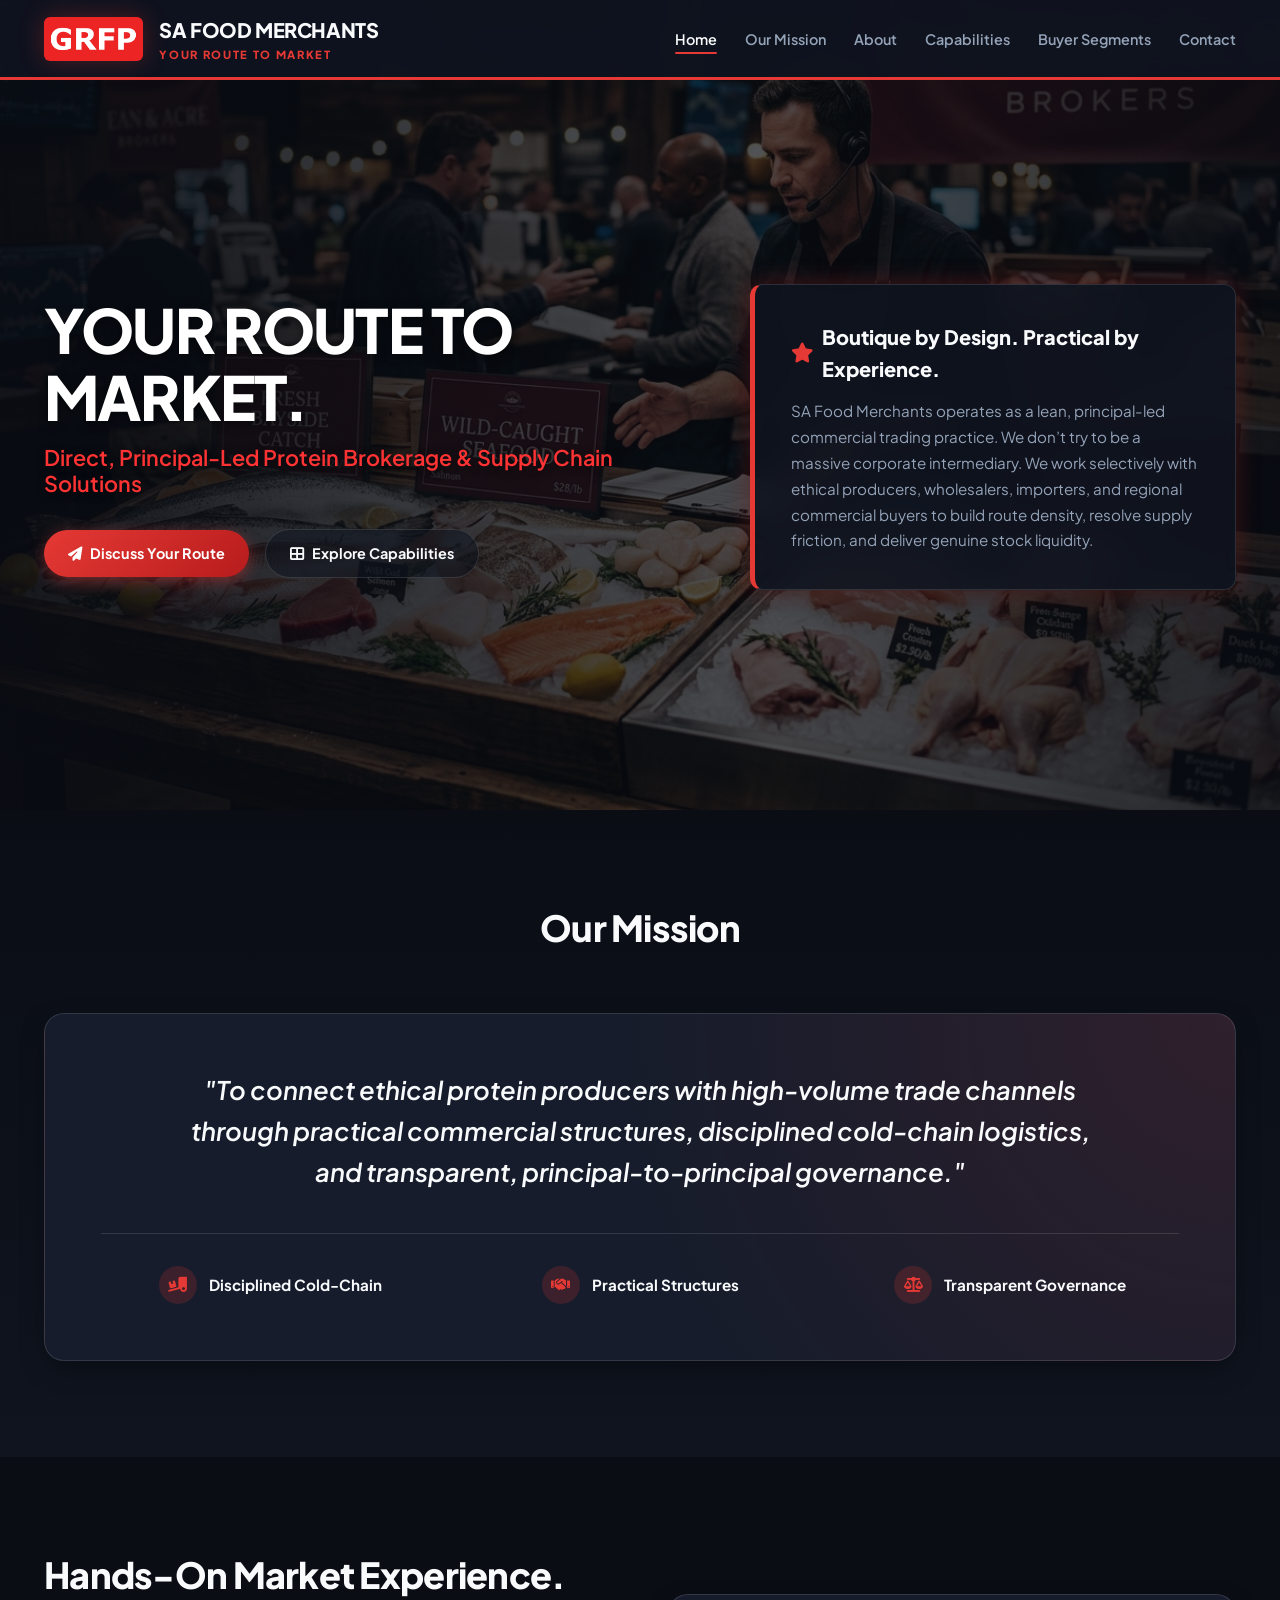
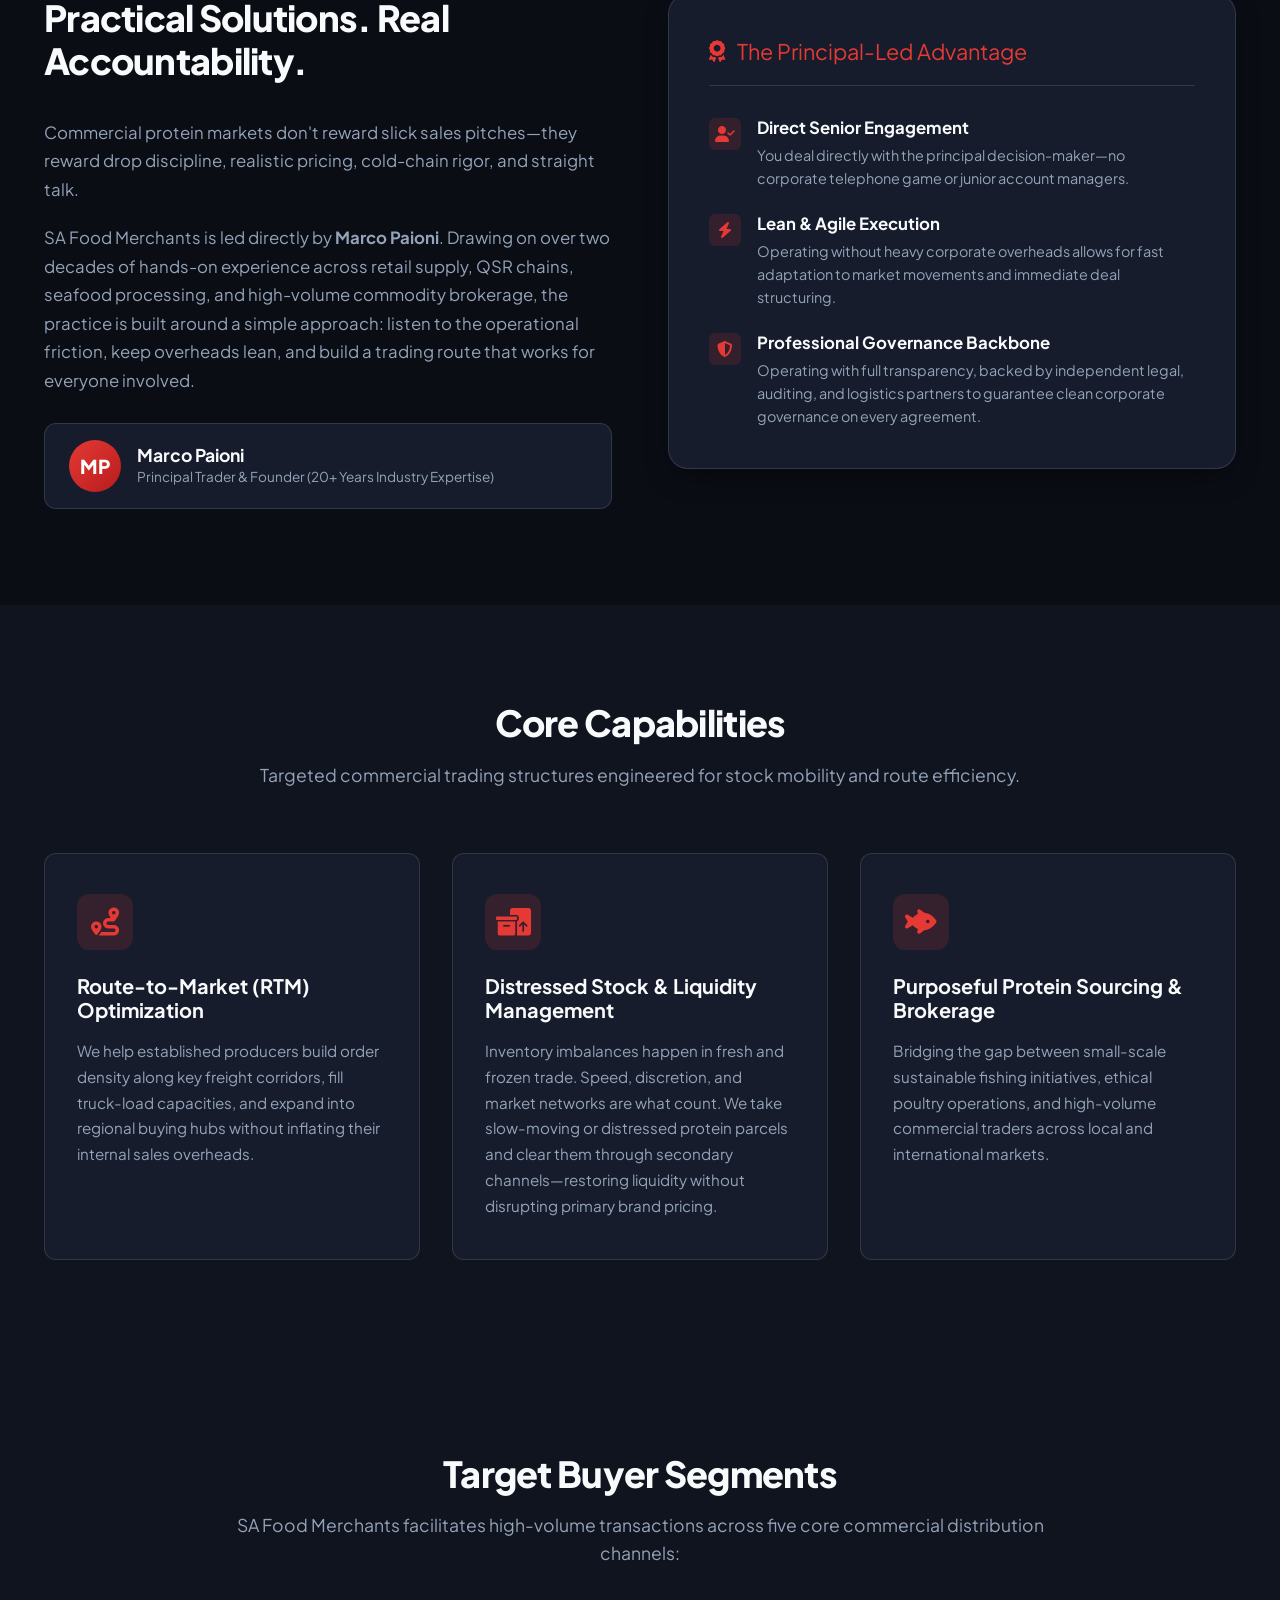
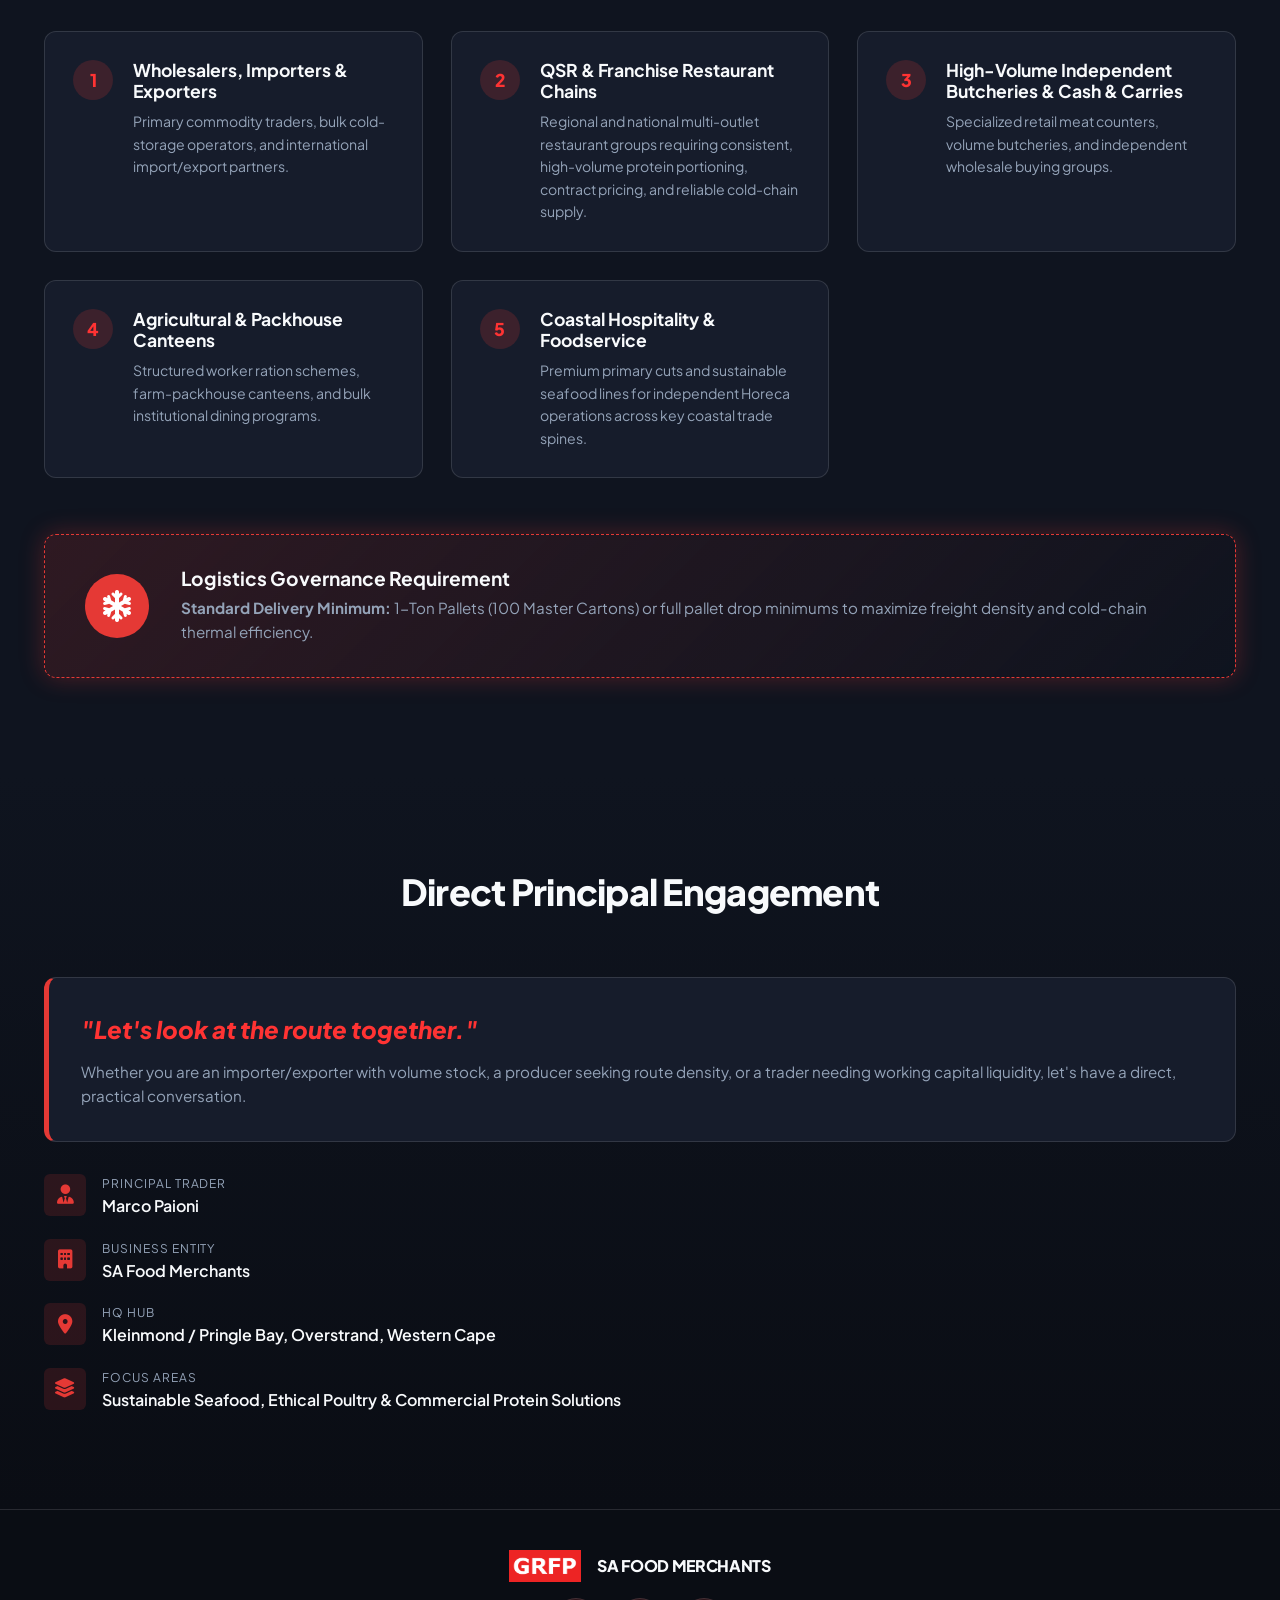
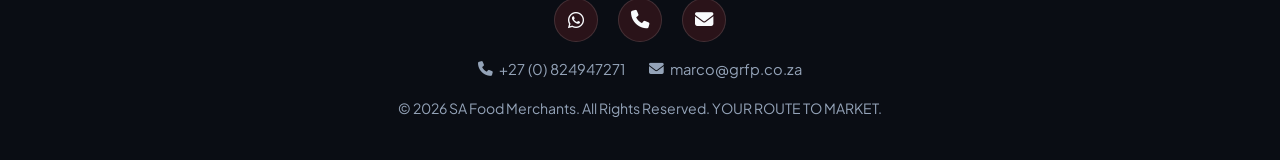
<file: index.html>
<!DOCTYPE html>
<html lang="en">
<head>
  <meta charset="UTF-8">
  <meta name="viewport" content="width=device-width, initial-scale=1.0">
  <title>SA Food Merchants | Your Route To Market</title>
  <meta name="description" content="Direct, Principal-Led Protein Brokerage & Supply Chain Solutions. SA Food Merchants connects ethical protein producers with high-volume trade channels across South Africa.">
  
  <!-- Google Fonts & FontAwesome -->
  <link rel="preconnect" href="https://fonts.googleapis.com">
  <link rel="preconnect" href="https://fonts.gstatic.com" crossorigin>
  <link href="https://fonts.googleapis.com/css2?family=Plus+Jakarta+Sans:ital,wght@0,400;0,500;0,600;0,700;0,800;1,600&display=swap" rel="stylesheet">
  <link rel="stylesheet" href="https://cdnjs.cloudflare.com/ajax/libs/font-awesome/6.4.0/css/all.min.css">
  
  <!-- Custom CSS -->
  <link rel="stylesheet" href="style.css">
</head>
<body>

  <!-- HEADER / NAVIGATION -->
  <header class="site-header">
    <div class="container nav-wrapper">
      <a href="#hero" class="brand-identity">
        <img src="GRFP-Logo.png" alt="GRFP Logo" class="brand-logo-img">
        <div class="brand-text-wrap">
          <span class="brand-name">SA Food Merchants</span>
          <span class="brand-tagline">YOUR ROUTE TO MARKET</span>
        </div>
      </a>

      <button class="mobile-toggle" aria-label="Toggle navigation menu">
        <i class="fas fa-bars"></i>
      </button>

      <nav class="main-nav">
        <ul class="nav-links">
          <li><a href="#hero" class="nav-link active">Home</a></li>
          <li><a href="#mission" class="nav-link">Our Mission</a></li>
          <li><a href="#about" class="nav-link">About</a></li>
          <li><a href="#capabilities" class="nav-link">Capabilities</a></li>
          <li><a href="#buyers" class="nav-link">Buyer Segments</a></li>
          <li><a href="#contact" class="nav-link">Contact</a></li>
        </ul>
      </nav>
    </div>
  </header>

  <!-- SECTION 1: HERO -->
  <section id="hero" class="hero-section">
    <div class="hero-bg-overlay"></div>
    <div class="container hero-grid">
      <div class="hero-text-content fade-in-up">
        <h1 class="hero-title">YOUR ROUTE TO MARKET.</h1>
        <h2 class="hero-subtitle">Direct, Principal-Led Protein Brokerage &amp; Supply Chain Solutions</h2>
        
        <div class="hero-actions">
          <a href="#contact" class="btn btn-primary">
            <i class="fas fa-paper-plane"></i> Discuss Your Route
          </a>
          <a href="#capabilities" class="btn btn-outline">
            <i class="fas fa-th-large"></i> Explore Capabilities
          </a>
        </div>
      </div>

      <!-- Hero Callout Box -->
      <div class="hero-callout-card fade-in-up">
        <div class="callout-header">
          <i class="fas fa-star text-red"></i>
          <span>Boutique by Design. Practical by Experience.</span>
        </div>
        <p class="callout-body">
          SA Food Merchants operates as a lean, principal-led commercial trading practice. We don’t try to be a massive corporate intermediary. We work selectively with ethical producers, wholesalers, importers, and regional commercial buyers to build route density, resolve supply friction, and deliver genuine stock liquidity.
        </p>
      </div>
    </div>
  </section>

  <!-- SECTION 2: MISSION STATEMENT -->
  <section id="mission" class="mission-section section-padding">
    <div class="container">
      <div class="section-header fade-in-up">
        <h2 class="section-title">Our Mission</h2>
      </div>

      <div class="mission-card fade-in-up">
        <blockquote class="mission-quote">
          "To connect ethical protein producers with high-volume trade channels through practical commercial structures, disciplined cold-chain logistics, and transparent, principal-to-principal governance."
        </blockquote>

        <div class="mission-pillars">
          <div class="pillar-item">
            <div class="pillar-icon"><i class="fas fa-truck-ramp-box"></i></div>
            <span>Disciplined Cold-Chain</span>
          </div>
          <div class="pillar-item">
            <div class="pillar-icon"><i class="fas fa-handshake"></i></div>
            <span>Practical Structures</span>
          </div>
          <div class="pillar-item">
            <div class="pillar-icon"><i class="fas fa-scale-balanced"></i></div>
            <span>Transparent Governance</span>
          </div>
        </div>
      </div>
    </div>
  </section>

  <!-- SECTION 3: ABOUT & APPROACH -->
  <section id="about" class="section-padding">
    <div class="container">
      <div class="about-grid">
        <!-- Left: Text content -->
        <div class="about-content fade-in-up">
          <h2 class="section-title">Hands-On Market Experience. Practical Solutions. Real Accountability.</h2>
          
          <p class="about-text">
            Commercial protein markets don't reward slick sales pitches—they reward drop discipline, realistic pricing, cold-chain rigor, and straight talk.
          </p>
          
          <p class="about-text">
            SA Food Merchants is led directly by <strong>Marco Paioni</strong>. Drawing on over two decades of hands-on experience across retail supply, QSR chains, seafood processing, and high-volume commodity brokerage, the practice is built around a simple approach: listen to the operational friction, keep overheads lean, and build a trading route that works for everyone involved.
          </p>

          <div class="leader-badge">
            <div class="leader-avatar">MP</div>
            <div class="leader-info">
              <h4>Marco Paioni</h4>
              <p>Principal Trader &amp; Founder (20+ Years Industry Expertise)</p>
            </div>
          </div>
        </div>

        <!-- Right: Feature Box -->
        <div class="advantage-card fade-in-up">
          <div class="advantage-card-header">
            <i class="fas fa-award"></i>
            <span>The Principal-Led Advantage</span>
          </div>

          <ul class="advantage-list">
            <li class="advantage-item">
              <div class="advantage-bullet"><i class="fas fa-user-check"></i></div>
              <div class="advantage-details">
                <h5>Direct Senior Engagement</h5>
                <p>You deal directly with the principal decision-maker—no corporate telephone game or junior account managers.</p>
              </div>
            </li>

            <li class="advantage-item">
              <div class="advantage-bullet"><i class="fas fa-bolt"></i></div>
              <div class="advantage-details">
                <h5>Lean &amp; Agile Execution</h5>
                <p>Operating without heavy corporate overheads allows for fast adaptation to market movements and immediate deal structuring.</p>
              </div>
            </li>

            <li class="advantage-item">
              <div class="advantage-bullet"><i class="fas fa-shield-alt"></i></div>
              <div class="advantage-details">
                <h5>Professional Governance Backbone</h5>
                <p>Operating with full transparency, backed by independent legal, auditing, and logistics partners to guarantee clean corporate governance on every agreement.</p>
              </div>
            </li>
          </ul>
        </div>
      </div>
    </div>
  </section>

  <!-- SECTION 4: CORE SERVICES -->
  <section id="capabilities" class="section-padding" style="background: var(--bg-main);">
    <div class="container">
      <div class="section-header fade-in-up">
        <h2 class="section-title">Core Capabilities</h2>
        <p class="section-subtitle">Targeted commercial trading structures engineered for stock mobility and route efficiency.</p>
      </div>

      <div class="capabilities-grid">
        <!-- Service 1 -->
        <div class="capability-card fade-in-up">
          <div class="capability-icon">
            <i class="fas fa-route"></i>
          </div>
          <h3 class="capability-title">Route-to-Market (RTM) Optimization</h3>
          <p class="capability-desc">
            We help established producers build order density along key freight corridors, fill truck-load capacities, and expand into regional buying hubs without inflating their internal sales overheads.
          </p>
        </div>

        <!-- Service 2 -->
        <div class="capability-card fade-in-up">
          <div class="capability-icon">
            <i class="fas fa-boxes-packing"></i>
          </div>
          <h3 class="capability-title">Distressed Stock &amp; Liquidity Management</h3>
          <p class="capability-desc">
            Inventory imbalances happen in fresh and frozen trade. Speed, discretion, and market networks are what count. We take slow-moving or distressed protein parcels and clear them through secondary channels—restoring liquidity without disrupting primary brand pricing.
          </p>
        </div>

        <!-- Service 3 -->
        <div class="capability-card fade-in-up">
          <div class="capability-icon">
            <i class="fas fa-fish-fins"></i>
          </div>
          <h3 class="capability-title">Purposeful Protein Sourcing &amp; Brokerage</h3>
          <p class="capability-desc">
            Bridging the gap between small-scale sustainable fishing initiatives, ethical poultry operations, and high-volume commercial traders across local and international markets.
          </p>
        </div>
      </div>
    </div>
  </section>

  <!-- SECTION 5: TARGET BUYER SEGMENTS & LOGISTICS GOVERNANCE -->
  <section id="buyers" class="buyers-section section-padding">
    <div class="container">
      <div class="section-header fade-in-up">
        <h2 class="section-title">Target Buyer Segments</h2>
        <p class="section-subtitle">
          SA Food Merchants facilitates high-volume transactions across five core commercial distribution channels:
        </p>
      </div>

      <div class="buyers-grid">
        <!-- Channel 1 -->
        <div class="buyer-card fade-in-up">
          <div class="buyer-number">1</div>
          <div class="buyer-info">
            <h4>Wholesalers, Importers &amp; Exporters</h4>
            <p>Primary commodity traders, bulk cold-storage operators, and international import/export partners.</p>
          </div>
        </div>

        <!-- Channel 2 -->
        <div class="buyer-card fade-in-up">
          <div class="buyer-number">2</div>
          <div class="buyer-info">
            <h4>QSR &amp; Franchise Restaurant Chains</h4>
            <p>Regional and national multi-outlet restaurant groups requiring consistent, high-volume protein portioning, contract pricing, and reliable cold-chain supply.</p>
          </div>
        </div>

        <!-- Channel 3 -->
        <div class="buyer-card fade-in-up">
          <div class="buyer-number">3</div>
          <div class="buyer-info">
            <h4>High-Volume Independent Butcheries &amp; Cash &amp; Carries</h4>
            <p>Specialized retail meat counters, volume butcheries, and independent wholesale buying groups.</p>
          </div>
        </div>

        <!-- Channel 4 -->
        <div class="buyer-card fade-in-up">
          <div class="buyer-number">4</div>
          <div class="buyer-info">
            <h4>Agricultural &amp; Packhouse Canteens</h4>
            <p>Structured worker ration schemes, farm-packhouse canteens, and bulk institutional dining programs.</p>
          </div>
        </div>

        <!-- Channel 5 -->
        <div class="buyer-card fade-in-up">
          <div class="buyer-number">5</div>
          <div class="buyer-info">
            <h4>Coastal Hospitality &amp; Foodservice</h4>
            <p>Premium primary cuts and sustainable seafood lines for independent Horeca operations across key coastal trade spines.</p>
          </div>
        </div>
      </div>

      <!-- Logistics Governance Box -->
      <div class="logistics-governance-box fade-in-up">
        <div class="logistics-badge-icon">
          <i class="fas fa-snowflake"></i>
        </div>
        <div class="logistics-details">
          <h4>Logistics Governance Requirement</h4>
          <p>
            <strong>Standard Delivery Minimum:</strong> 1-Ton Pallets (100 Master Cartons) or full pallet drop minimums to maximize freight density and cold-chain thermal efficiency.
          </p>
        </div>
      </div>
    </div>
  </section>

  <!-- SECTION 6: CONTACT / FOOTER -->
  <section id="contact" class="contact-section section-padding">
    <div class="container">
      <div class="section-header fade-in-up">
        <h2 class="section-title">Direct Principal Engagement</h2>
      </div>

      <div class="contact-grid">
        <!-- Left Column: Quote & Info -->
        <div class="contact-info fade-in-up">
          <div class="contact-quote-card">
            <blockquote>"Let's look at the route together."</blockquote>
            <p>
              Whether you are an importer/exporter with volume stock, a producer seeking route density, or a trader needing working capital liquidity, let's have a direct, practical conversation.
            </p>
          </div>

          <div class="contact-details-list">
            <div class="detail-item">
              <div class="detail-icon"><i class="fas fa-user-tie"></i></div>
              <div class="detail-text">
                <label>Principal Trader</label>
                <span>Marco Paioni</span>
              </div>
            </div>

            <div class="detail-item">
              <div class="detail-icon"><i class="fas fa-building"></i></div>
              <div class="detail-text">
                <label>Business Entity</label>
                <span>SA Food Merchants</span>
              </div>
            </div>

            <div class="detail-item">
              <div class="detail-icon"><i class="fas fa-location-dot"></i></div>
              <div class="detail-text">
                <label>HQ Hub</label>
                <span>Kleinmond / Pringle Bay, Overstrand, Western Cape</span>
              </div>
            </div>

            <div class="detail-item">
              <div class="detail-icon"><i class="fas fa-layer-group"></i></div>
              <div class="detail-text">
                <label>Focus Areas</label>
                <span>Sustainable Seafood, Ethical Poultry &amp; Commercial Protein Solutions</span>
              </div>
            </div>
          </div>
        </div>

      </div>
    </div>
  </section>

  <!-- FOOTER -->
  <footer class="site-footer">
    <div class="container footer-content">
      <div class="brand-identity" style="justify-content: center;">
        <img src="GRFP-Logo.png" alt="GRFP Logo" style="height: 32px; width: auto;">
        <span class="brand-name" style="font-size: 1rem;">SA Food Merchants</span>
      </div>

      <div class="footer-contact-details">
        <a href="https://wa.me/27824947271" target="_blank" rel="noopener" aria-label="WhatsApp"><i class="fab fa-whatsapp"></i></a>
        <a href="tel:+27824947271" aria-label="Call"><i class="fas fa-phone"></i></a>
        <a href="mailto:marco@grfp.co.za" aria-label="Email"><i class="fas fa-envelope"></i></a>
      </div>

      <div class="footer-contact-text">
        <span><i class="fas fa-phone"></i> <a href="tel:+27824947271">+27 (0) 824947271</a></span>
        <span><i class="fas fa-envelope"></i> <a href="mailto:marco@grfp.co.za">marco@grfp.co.za</a></span>
      </div>

      <p>&copy; 2026 SA Food Merchants. All Rights Reserved. YOUR ROUTE TO MARKET.</p>
    </div>
  </footer>

  <!-- App Script -->
  <script src="app.js"></script>
</body>
</html>
</file>
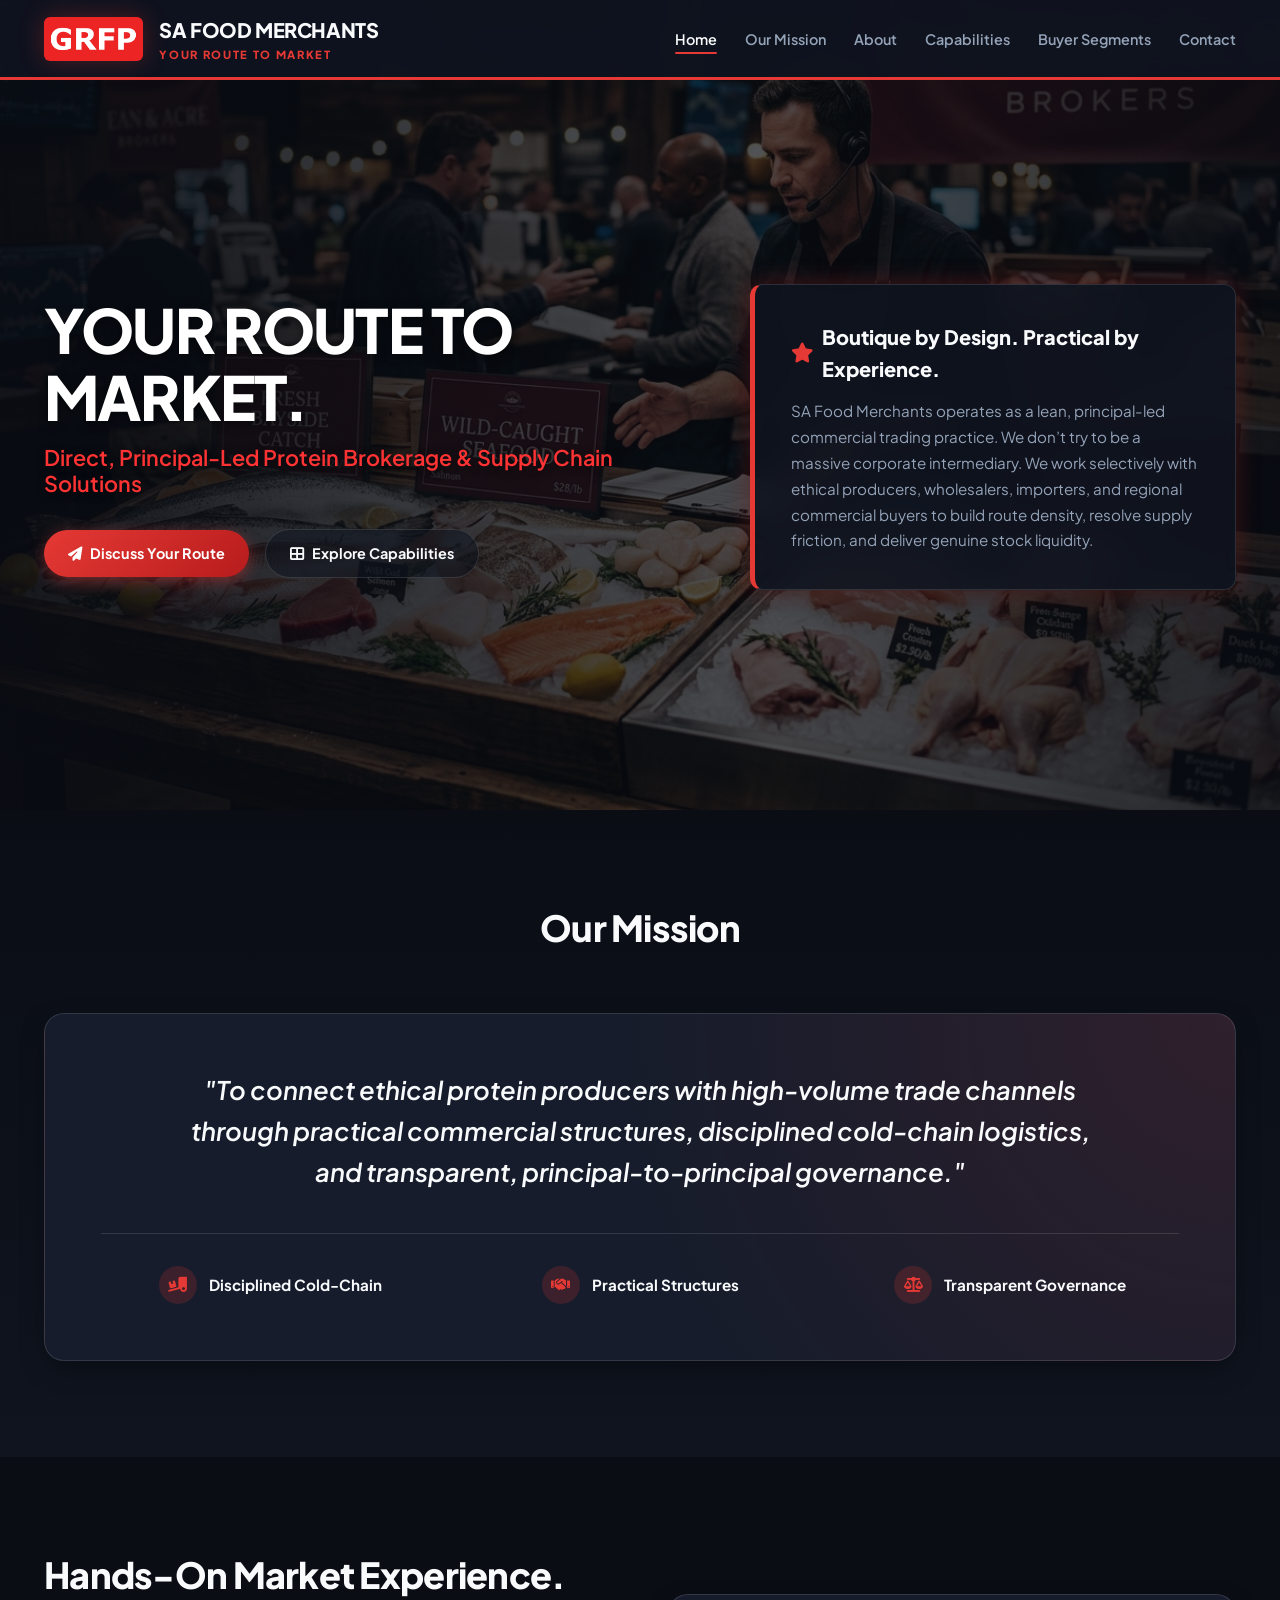
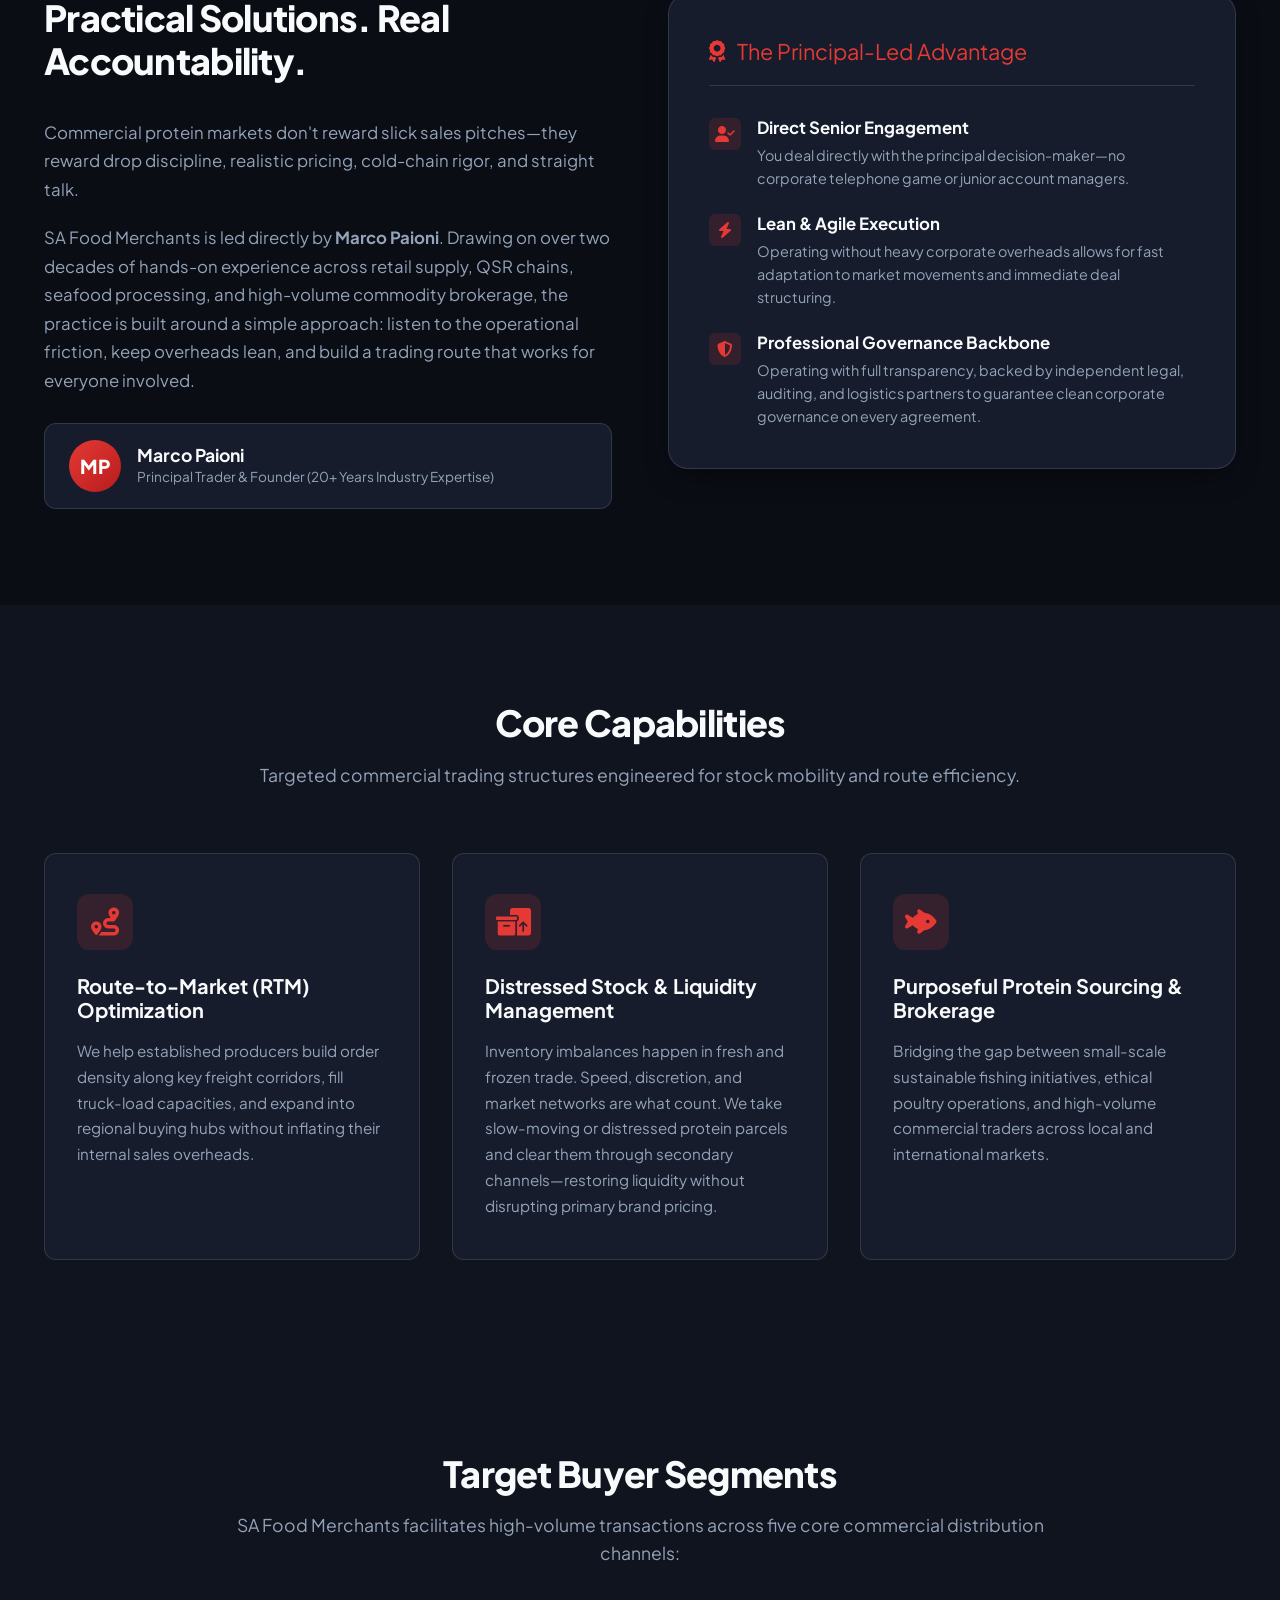
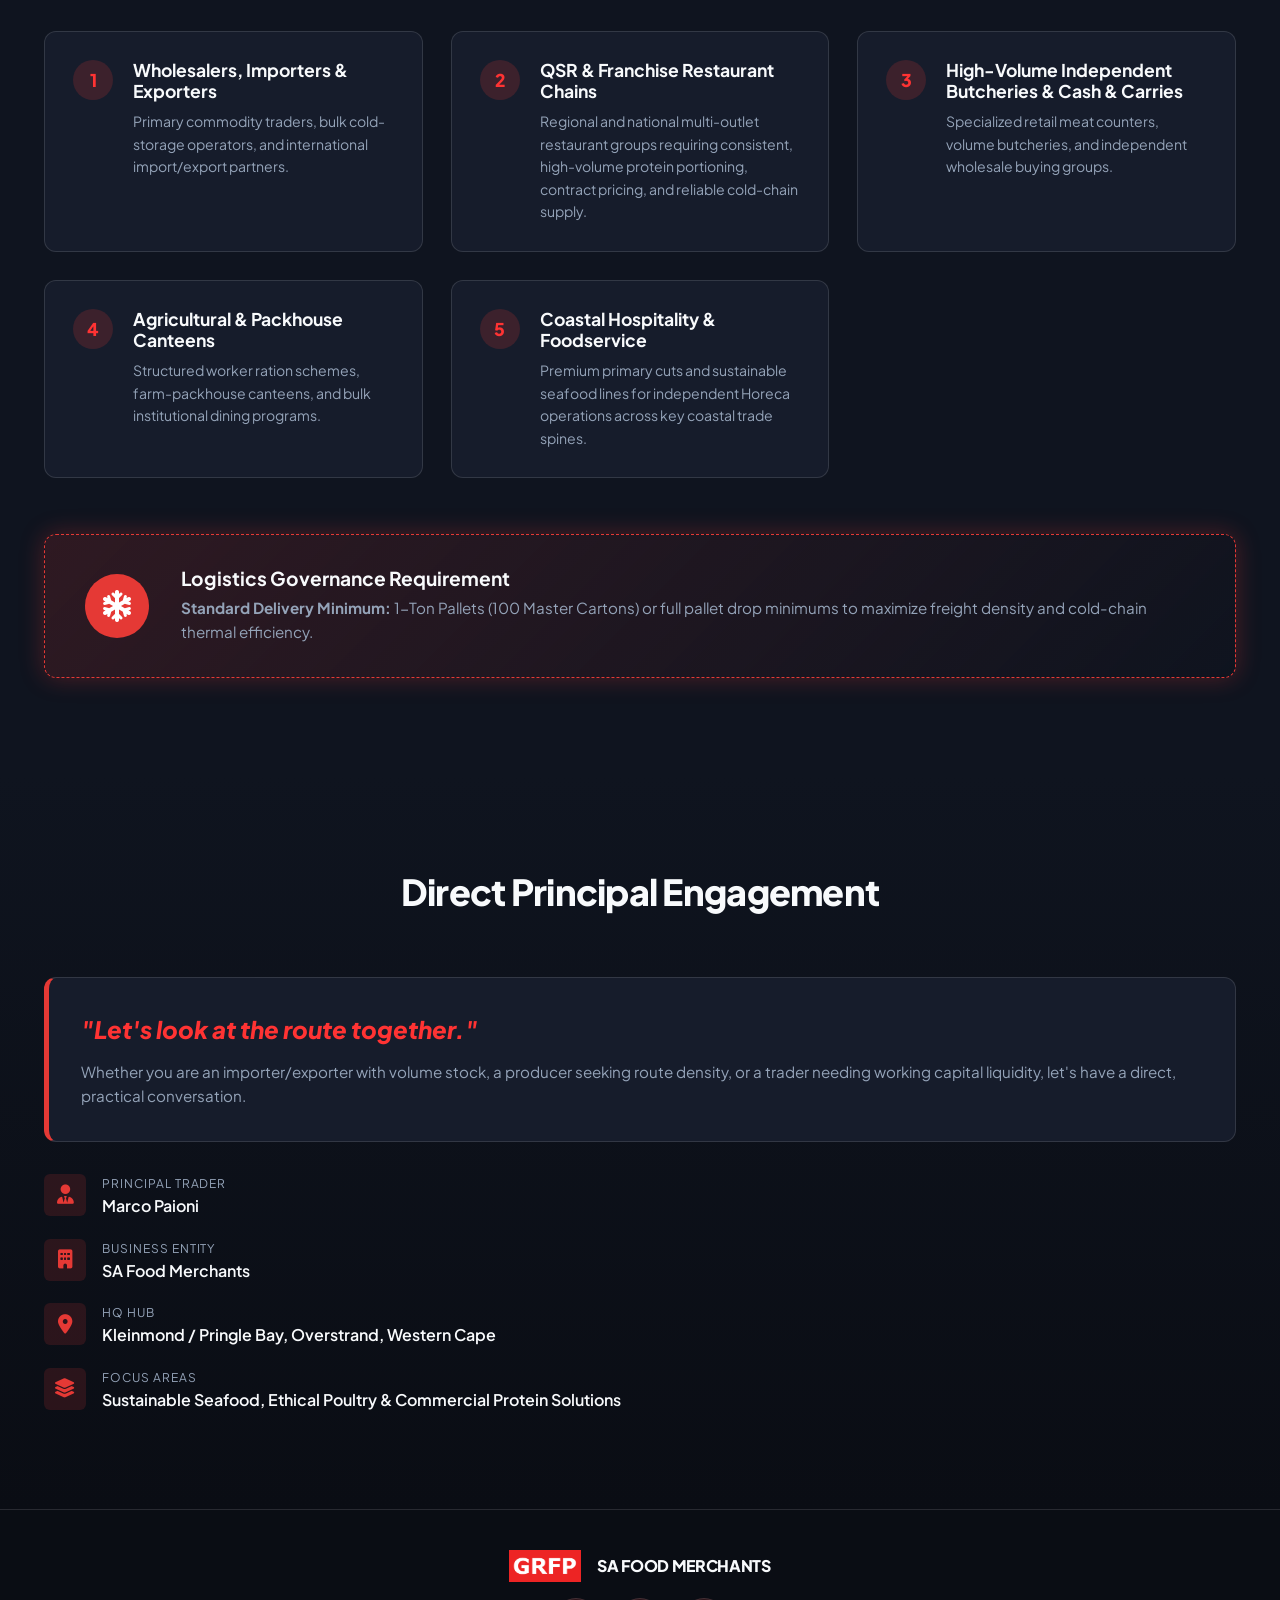
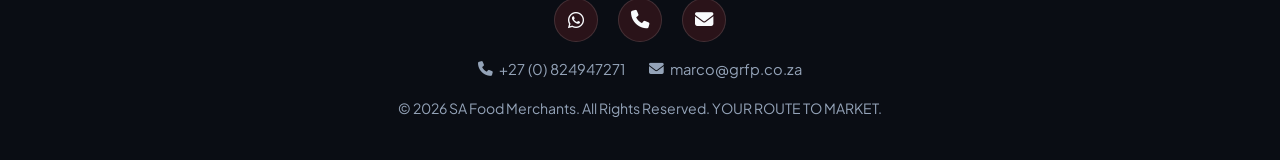
<file: grfp.co.za/index.html>
<!DOCTYPE html>
<html lang="en">
<head>
  <meta charset="UTF-8">
  <meta name="viewport" content="width=device-width, initial-scale=1.0">
  <title>SA Food Merchants | Your Route To Market</title>
  <meta name="description" content="Direct, Principal-Led Protein Brokerage & Supply Chain Solutions. SA Food Merchants connects ethical protein producers with high-volume trade channels across South Africa.">
  <link rel="canonical" href="https://www.grfp.co.za/">

  <!-- Open Graph / social sharing -->
  <meta property="og:type" content="website">
  <meta property="og:site_name" content="SA Food Merchants">
  <meta property="og:title" content="SA Food Merchants | Your Route To Market">
  <meta property="og:description" content="Direct, Principal-Led Protein Brokerage &amp; Supply Chain Solutions. We connect ethical protein producers with high-volume trade channels across South Africa.">
  <meta property="og:url" content="https://www.grfp.co.za/">
  <meta property="og:image" content="https://www.grfp.co.za/assets/img/GRFP-Logo.png">
  <meta property="og:image:alt" content="SA Food Merchants logo">
  <meta property="og:locale" content="en_ZA">

  <!-- Twitter / X card -->
  <meta name="twitter:card" content="summary">
  <meta name="twitter:title" content="SA Food Merchants | Your Route To Market">
  <meta name="twitter:description" content="Direct, Principal-Led Protein Brokerage &amp; Supply Chain Solutions connecting ethical protein producers with high-volume trade channels across South Africa.">
  <meta name="twitter:image" content="https://www.grfp.co.za/assets/img/GRFP-Logo.png">

  <!-- Favicon -->
  <link rel="icon" href="assets/img/favicon.svg" type="image/svg+xml">
  <link rel="icon" href="assets/img/GRFP-Logo.png" sizes="any">
  <link rel="apple-touch-icon" href="assets/img/GRFP-Logo.png">

  <!-- Google Fonts & FontAwesome -->
  <link rel="preconnect" href="https://fonts.googleapis.com">
  <link rel="preconnect" href="https://fonts.gstatic.com" crossorigin>
  <link href="https://fonts.googleapis.com/css2?family=Plus+Jakarta+Sans:ital,wght@0,400;0,500;0,600;0,700;0,800;1,600&display=swap" rel="stylesheet">
  <link rel="stylesheet" href="https://cdnjs.cloudflare.com/ajax/libs/font-awesome/6.4.0/css/all.min.css">
  
  <!-- Custom CSS -->
  <link rel="stylesheet" href="assets/css/style.css">
</head>
<body>

  <!-- HEADER / NAVIGATION -->
  <header class="site-header">
    <div class="container nav-wrapper">
      <a href="#hero" class="brand-identity">
        <img src="assets/img/GRFP-Logo.png" alt="GRFP Logo" class="brand-logo-img">
        <div class="brand-text-wrap">
          <span class="brand-name">SA Food Merchants</span>
          <span class="brand-tagline">YOUR ROUTE TO MARKET</span>
        </div>
      </a>

      <button class="mobile-toggle" aria-label="Toggle navigation menu">
        <i class="fas fa-bars"></i>
      </button>

      <nav class="main-nav">
        <ul class="nav-links">
          <li><a href="#hero" class="nav-link active">Home</a></li>
          <li><a href="#mission" class="nav-link">Our Mission</a></li>
          <li><a href="#about" class="nav-link">About</a></li>
          <li><a href="#capabilities" class="nav-link">Capabilities</a></li>
          <li><a href="#buyers" class="nav-link">Buyer Segments</a></li>
          <li><a href="#contact" class="nav-link">Contact</a></li>
        </ul>
      </nav>
    </div>
  </header>

  <!-- SECTION 1: HERO -->
  <section id="hero" class="hero-section">
    <div class="hero-bg-overlay"></div>
    <div class="container hero-grid">
      <div class="hero-text-content fade-in-up">
        <h1 class="hero-title">YOUR ROUTE TO MARKET.</h1>
        <h2 class="hero-subtitle">Direct, Principal-Led Protein Brokerage &amp; Supply Chain Solutions</h2>
        
        <div class="hero-actions">
          <a href="#contact" class="btn btn-primary">
            <i class="fas fa-paper-plane"></i> Discuss Your Route
          </a>
          <a href="#capabilities" class="btn btn-outline">
            <i class="fas fa-th-large"></i> Explore Capabilities
          </a>
        </div>
      </div>

      <!-- Hero Callout Box -->
      <div class="hero-callout-card fade-in-up">
        <div class="callout-header">
          <i class="fas fa-star text-red"></i>
          <span>Boutique by Design. Practical by Experience.</span>
        </div>
        <p class="callout-body">
          SA Food Merchants operates as a lean, principal-led commercial trading practice. We don’t try to be a massive corporate intermediary. We work selectively with ethical producers, wholesalers, importers, and regional commercial buyers to build route density, resolve supply friction, and deliver genuine stock liquidity.
        </p>
      </div>
    </div>
  </section>

  <!-- SECTION 2: MISSION STATEMENT -->
  <section id="mission" class="mission-section section-padding">
    <div class="container">
      <div class="section-header fade-in-up">
        <h2 class="section-title">Our Mission</h2>
      </div>

      <div class="mission-card fade-in-up">
        <blockquote class="mission-quote">
          "To connect ethical protein producers with high-volume trade channels through practical commercial structures, disciplined cold-chain logistics, and transparent, principal-to-principal governance."
        </blockquote>

        <div class="mission-pillars">
          <div class="pillar-item">
            <div class="pillar-icon"><i class="fas fa-truck-ramp-box"></i></div>
            <span>Disciplined Cold-Chain</span>
          </div>
          <div class="pillar-item">
            <div class="pillar-icon"><i class="fas fa-handshake"></i></div>
            <span>Practical Structures</span>
          </div>
          <div class="pillar-item">
            <div class="pillar-icon"><i class="fas fa-scale-balanced"></i></div>
            <span>Transparent Governance</span>
          </div>
        </div>
      </div>
    </div>
  </section>

  <!-- SECTION 3: ABOUT & APPROACH -->
  <section id="about" class="section-padding">
    <div class="container">
      <div class="about-grid">
        <!-- Left: Text content -->
        <div class="about-content fade-in-up">
          <h2 class="section-title">Hands-On Market Experience. Practical Solutions. Real Accountability.</h2>
          
          <p class="about-text">
            Commercial protein markets don't reward slick sales pitches—they reward drop discipline, realistic pricing, cold-chain rigor, and straight talk.
          </p>
          
          <p class="about-text">
            SA Food Merchants is led directly by <strong>Marco Paioni</strong>. Drawing on over two decades of hands-on experience across retail supply, QSR chains, seafood processing, and high-volume commodity brokerage, the practice is built around a simple approach: listen to the operational friction, keep overheads lean, and build a trading route that works for everyone involved.
          </p>

          <div class="leader-badge">
            <div class="leader-avatar">MP</div>
            <div class="leader-info">
              <h4>Marco Paioni</h4>
              <p>Principal Trader &amp; Founder (20+ Years Industry Expertise)</p>
            </div>
          </div>
        </div>

        <!-- Right: Feature Box -->
        <div class="advantage-card fade-in-up">
          <div class="advantage-card-header">
            <i class="fas fa-award"></i>
            <span>The Principal-Led Advantage</span>
          </div>

          <ul class="advantage-list">
            <li class="advantage-item">
              <div class="advantage-bullet"><i class="fas fa-user-check"></i></div>
              <div class="advantage-details">
                <h5>Direct Senior Engagement</h5>
                <p>You deal directly with the principal decision-maker—no corporate telephone game or junior account managers.</p>
              </div>
            </li>

            <li class="advantage-item">
              <div class="advantage-bullet"><i class="fas fa-bolt"></i></div>
              <div class="advantage-details">
                <h5>Lean &amp; Agile Execution</h5>
                <p>Operating without heavy corporate overheads allows for fast adaptation to market movements and immediate deal structuring.</p>
              </div>
            </li>

            <li class="advantage-item">
              <div class="advantage-bullet"><i class="fas fa-shield-alt"></i></div>
              <div class="advantage-details">
                <h5>Professional Governance Backbone</h5>
                <p>Operating with full transparency, backed by independent legal, auditing, and logistics partners to guarantee clean corporate governance on every agreement.</p>
              </div>
            </li>
          </ul>
        </div>
      </div>
    </div>
  </section>

  <!-- SECTION 4: CORE SERVICES -->
  <section id="capabilities" class="section-padding" style="background: var(--bg-main);">
    <div class="container">
      <div class="section-header fade-in-up">
        <h2 class="section-title">Core Capabilities</h2>
        <p class="section-subtitle">Targeted commercial trading structures engineered for stock mobility and route efficiency.</p>
      </div>

      <div class="capabilities-grid">
        <!-- Service 1 -->
        <div class="capability-card fade-in-up">
          <div class="capability-icon">
            <i class="fas fa-route"></i>
          </div>
          <h3 class="capability-title">Route-to-Market (RTM) Optimization</h3>
          <p class="capability-desc">
            We help established producers build order density along key freight corridors, fill truck-load capacities, and expand into regional buying hubs without inflating their internal sales overheads.
          </p>
        </div>

        <!-- Service 2 -->
        <div class="capability-card fade-in-up">
          <div class="capability-icon">
            <i class="fas fa-boxes-packing"></i>
          </div>
          <h3 class="capability-title">Distressed Stock &amp; Liquidity Management</h3>
          <p class="capability-desc">
            Inventory imbalances happen in fresh and frozen trade. Speed, discretion, and market networks are what count. We take slow-moving or distressed protein parcels and clear them through secondary channels—restoring liquidity without disrupting primary brand pricing.
          </p>
        </div>

        <!-- Service 3 -->
        <div class="capability-card fade-in-up">
          <div class="capability-icon">
            <i class="fas fa-fish-fins"></i>
          </div>
          <h3 class="capability-title">Purposeful Protein Sourcing &amp; Brokerage</h3>
          <p class="capability-desc">
            Bridging the gap between small-scale sustainable fishing initiatives, ethical poultry operations, and high-volume commercial traders across local and international markets.
          </p>
        </div>
      </div>
    </div>
  </section>

  <!-- SECTION 5: TARGET BUYER SEGMENTS & LOGISTICS GOVERNANCE -->
  <section id="buyers" class="buyers-section section-padding">
    <div class="container">
      <div class="section-header fade-in-up">
        <h2 class="section-title">Target Buyer Segments</h2>
        <p class="section-subtitle">
          SA Food Merchants facilitates high-volume transactions across five core commercial distribution channels:
        </p>
      </div>

      <div class="buyers-grid">
        <!-- Channel 1 -->
        <div class="buyer-card fade-in-up">
          <div class="buyer-number">1</div>
          <div class="buyer-info">
            <h4>Wholesalers, Importers &amp; Exporters</h4>
            <p>Primary commodity traders, bulk cold-storage operators, and international import/export partners.</p>
          </div>
        </div>

        <!-- Channel 2 -->
        <div class="buyer-card fade-in-up">
          <div class="buyer-number">2</div>
          <div class="buyer-info">
            <h4>QSR &amp; Franchise Restaurant Chains</h4>
            <p>Regional and national multi-outlet restaurant groups requiring consistent, high-volume protein portioning, contract pricing, and reliable cold-chain supply.</p>
          </div>
        </div>

        <!-- Channel 3 -->
        <div class="buyer-card fade-in-up">
          <div class="buyer-number">3</div>
          <div class="buyer-info">
            <h4>High-Volume Independent Butcheries &amp; Cash &amp; Carries</h4>
            <p>Specialized retail meat counters, volume butcheries, and independent wholesale buying groups.</p>
          </div>
        </div>

        <!-- Channel 4 -->
        <div class="buyer-card fade-in-up">
          <div class="buyer-number">4</div>
          <div class="buyer-info">
            <h4>Agricultural &amp; Packhouse Canteens</h4>
            <p>Structured worker ration schemes, farm-packhouse canteens, and bulk institutional dining programs.</p>
          </div>
        </div>

        <!-- Channel 5 -->
        <div class="buyer-card fade-in-up">
          <div class="buyer-number">5</div>
          <div class="buyer-info">
            <h4>Coastal Hospitality &amp; Foodservice</h4>
            <p>Premium primary cuts and sustainable seafood lines for independent Horeca operations across key coastal trade spines.</p>
          </div>
        </div>
      </div>

      <!-- Logistics Governance Box -->
      <div class="logistics-governance-box fade-in-up">
        <div class="logistics-badge-icon">
          <i class="fas fa-snowflake"></i>
        </div>
        <div class="logistics-details">
          <h4>Logistics Governance Requirement</h4>
          <p>
            <strong>Standard Delivery Minimum:</strong> 1-Ton Pallets (100 Master Cartons) or full pallet drop minimums to maximize freight density and cold-chain thermal efficiency.
          </p>
        </div>
      </div>
    </div>
  </section>

  <!-- SECTION 6: CONTACT / FOOTER -->
  <section id="contact" class="contact-section section-padding">
    <div class="container">
      <div class="section-header fade-in-up">
        <h2 class="section-title">Direct Principal Engagement</h2>
      </div>

      <div class="contact-grid">
        <!-- Left Column: Quote & Info -->
        <div class="contact-info fade-in-up">
          <div class="contact-quote-card">
            <blockquote>"Let's look at the route together."</blockquote>
            <p>
              Whether you are an importer/exporter with volume stock, a producer seeking route density, or a trader needing working capital liquidity, let's have a direct, practical conversation.
            </p>
          </div>

          <div class="contact-details-list">
            <div class="detail-item">
              <div class="detail-icon"><i class="fas fa-user-tie"></i></div>
              <div class="detail-text">
                <label>Principal Trader</label>
                <span>Marco Paioni</span>
              </div>
            </div>

            <div class="detail-item">
              <div class="detail-icon"><i class="fas fa-building"></i></div>
              <div class="detail-text">
                <label>Business Entity</label>
                <span>SA Food Merchants</span>
              </div>
            </div>

            <div class="detail-item">
              <div class="detail-icon"><i class="fas fa-location-dot"></i></div>
              <div class="detail-text">
                <label>HQ Hub</label>
                <span>Kleinmond / Pringle Bay, Overstrand, Western Cape</span>
              </div>
            </div>

            <div class="detail-item">
              <div class="detail-icon"><i class="fas fa-layer-group"></i></div>
              <div class="detail-text">
                <label>Focus Areas</label>
                <span>Sustainable Seafood, Ethical Poultry &amp; Commercial Protein Solutions</span>
              </div>
            </div>
          </div>
        </div>

      </div>
    </div>
  </section>

  <!-- FOOTER -->
  <footer class="site-footer">
    <div class="container footer-content">
      <div class="brand-identity" style="justify-content: center;">
        <img src="assets/img/GRFP-Logo.png" alt="GRFP Logo" style="height: 32px; width: auto;">
        <span class="brand-name" style="font-size: 1rem;">SA Food Merchants</span>
      </div>

      <div class="footer-contact-details">
        <a href="https://wa.me/27824947271" target="_blank" rel="noopener" aria-label="WhatsApp"><i class="fab fa-whatsapp"></i></a>
        <a href="tel:+27824947271" aria-label="Call"><i class="fas fa-phone"></i></a>
        <a href="mailto:marco@grfp.co.za" aria-label="Email"><i class="fas fa-envelope"></i></a>
      </div>

      <div class="footer-contact-text">
        <span><i class="fas fa-phone"></i> <a href="tel:+27824947271">+27 (0) 824947271</a></span>
        <span><i class="fas fa-envelope"></i> <a href="mailto:marco@grfp.co.za">marco@grfp.co.za</a></span>
      </div>

      <p>&copy; 2026 SA Food Merchants. All Rights Reserved. YOUR ROUTE TO MARKET.</p>
    </div>
  </footer>

  <!-- App Script -->
  <script src="assets/js/app.js"></script>
</body>
</html>
</file>
<file: style.css>
/* ==========================================================================
   SA FOOD MERCHANTS (GRFP) - YOUR ROUTE TO MARKET
   Classic GRFP Seafood & Poultry Food Brokerage Hero & Red Brand Styling
   ========================================================================== */

:root {
  --bg-dark: #0a0d14;
  --bg-main: #0f141f;
  --bg-card: #161c2b;
  --bg-card-hover: #1e263b;
  --bg-glass: rgba(15, 20, 31, 0.88);
  --border-color: rgba(255, 255, 255, 0.12);
  --border-glow: rgba(229, 57, 53, 0.4);
  
  /* Classic GRFP Red Brand Palette */
  --grfp-red: #e53935;
  --grfp-red-dark: #b71c1c;
  --grfp-red-bright: #ff3333;
  --grfp-red-glow: rgba(229, 57, 53, 0.45);
  
  --accent-gold: #f4a261;
  --accent-ice: #e2e8f0;
  
  --text-main: #f8fafc;
  --text-muted: #94a3b8;
  --text-dark: #0f172a;

  --font-family: 'Plus Jakarta Sans', -apple-system, BlinkMacSystemFont, 'Segoe UI', Roboto, Helvetica, Arial, sans-serif;
  --radius-sm: 6px;
  --radius-md: 12px;
  --radius-lg: 20px;
  --radius-pill: 9999px;
  
  --transition: all 0.3s cubic-bezier(0.16, 1, 0.3, 1);
  --shadow-card: 0 10px 30px -10px rgba(0, 0, 0, 0.6);
  --shadow-red-glow: 0 0 25px rgba(229, 57, 53, 0.3);
}

/* Reset & Base */
*, *::before, *::after {
  box-sizing: border-box;
  margin: 0;
  padding: 0;
}

html {
  scroll-behavior: smooth;
  font-size: 16px;
}

body {
  font-family: var(--font-family);
  background-color: var(--bg-dark);
  color: var(--text-main);
  line-height: 1.6;
  overflow-x: hidden;
  -webkit-font-smoothing: antialiased;
}

/* Container */
.container {
  width: 100%;
  max-width: 1240px;
  margin: 0 auto;
  padding: 0 1.5rem;
}

/* Typography Utilities */
h1, h2, h3, h4, h5, h6 {
  color: var(--text-main);
  font-weight: 700;
  line-height: 1.2;
}

a {
  color: var(--text-main);
  text-decoration: none;
  transition: var(--transition);
}

a:hover {
  color: var(--grfp-red-bright);
}

.text-red { color: var(--grfp-red); }
.text-gold { color: var(--accent-gold); }
.text-muted { color: var(--text-muted); }

/* Header & Nav */
.site-header {
  position: fixed;
  top: 0;
  left: 0;
  right: 0;
  z-index: 1000;
  background: rgba(15, 20, 31, 0.94);
  backdrop-filter: blur(14px);
  -webkit-backdrop-filter: blur(14px);
  border-bottom: 3px solid var(--grfp-red);
  padding: 0.85rem 0;
  transition: var(--transition);
}

.site-header.scrolled {
  padding: 0.65rem 0;
  box-shadow: 0 10px 30px rgba(0, 0, 0, 0.7);
}

.nav-wrapper {
  display: flex;
  align-items: center;
  justify-content: space-between;
}

.brand-identity {
  display: flex;
  align-items: center;
  gap: 1rem;
}

.brand-logo-img {
  height: 44px;
  width: auto;
  object-fit: contain;
  border-radius: var(--radius-sm);
  box-shadow: var(--shadow-red-glow);
}

.brand-text-wrap {
  display: flex;
  flex-direction: column;
}

.brand-name {
  font-size: 1.25rem;
  font-weight: 800;
  letter-spacing: -0.02em;
  color: var(--text-main);
  text-transform: uppercase;
}

.brand-tagline {
  font-size: 0.7rem;
  font-weight: 800;
  letter-spacing: 0.15em;
  color: var(--grfp-red);
  text-transform: uppercase;
}

.main-nav {
  display: flex;
  align-items: center;
  gap: 2rem;
}

.nav-links {
  display: flex;
  align-items: center;
  gap: 1.75rem;
  list-style: none;
}

.nav-link {
  font-size: 0.9rem;
  font-weight: 600;
  color: var(--text-muted);
  transition: var(--transition);
  position: relative;
}

.nav-link:hover, .nav-link.active {
  color: var(--text-main);
}

.nav-link.active::after {
  content: '';
  position: absolute;
  bottom: -6px;
  left: 0;
  right: 0;
  height: 2px;
  background: var(--grfp-red);
  border-radius: var(--radius-pill);
}

.btn {
  display: inline-flex;
  align-items: center;
  justify-content: center;
  gap: 0.5rem;
  padding: 0.75rem 1.5rem;
  font-size: 0.9rem;
  font-weight: 700;
  border-radius: var(--radius-pill);
  transition: var(--transition);
  cursor: pointer;
  border: none;
  outline: none;
}

.btn-primary {
  background: linear-gradient(135deg, var(--grfp-red), var(--grfp-red-dark));
  color: #fff;
  box-shadow: 0 4px 15px var(--grfp-red-glow);
}

.btn-primary:hover {
  background: linear-gradient(135deg, var(--grfp-red-bright), var(--grfp-red));
  transform: translateY(-2px);
  box-shadow: 0 8px 25px rgba(229, 57, 53, 0.6);
  color: #fff;
}

.btn-outline {
  background: rgba(15, 20, 31, 0.6);
  border: 1px solid var(--border-color);
  color: var(--text-main);
}

.btn-outline:hover {
  border-color: var(--grfp-red);
  background: rgba(229, 57, 53, 0.15);
  color: var(--text-main);
}

/* Mobile Nav Toggle */
.mobile-toggle {
  display: none;
  background: transparent;
  border: none;
  color: var(--text-main);
  font-size: 1.5rem;
  cursor: pointer;
}

/* Hero Section */
.hero-section {
  position: relative;
  padding: 10rem 0 6rem;
  min-height: 90vh;
  display: flex;
  align-items: center;
  background: #07090e;
  overflow: hidden;
}

.hero-bg-overlay {
  position: absolute;
  inset: 0;
  background-image: linear-gradient(90deg, rgba(10, 13, 20, 0.92) 0%, rgba(10, 13, 20, 0.65) 60%, rgba(10, 13, 20, 0.85) 100%), url('hero_bg.jpg');
  background-size: cover;
  background-position: center;
  opacity: 0.85;
  pointer-events: none;
}

.hero-grid {
  display: grid;
  grid-template-columns: 1.15fr 0.85fr;
  gap: 3rem;
  align-items: center;
  position: relative;
  z-index: 2;
}

.badge-pill {
  display: inline-flex;
  align-items: center;
  gap: 0.5rem;
  padding: 0.45rem 1.1rem;
  border-radius: var(--radius-pill);
  background: rgba(229, 57, 53, 0.2);
  border: 1px solid var(--grfp-red);
  font-size: 0.82rem;
  font-weight: 800;
  color: #ffffff;
  text-transform: uppercase;
  letter-spacing: 0.08em;
  margin-bottom: 1.5rem;
  box-shadow: 0 4px 15px rgba(229, 57, 53, 0.25);
}

.hero-title {
  font-size: 3.8rem;
  font-weight: 800;
  letter-spacing: -0.03em;
  line-height: 1.1;
  margin-bottom: 1rem;
  color: #ffffff;
  text-shadow: 0 2px 10px rgba(0,0,0,0.5);
}

.hero-subtitle {
  font-size: 1.35rem;
  font-weight: 600;
  color: var(--grfp-red-bright);
  margin-bottom: 2rem;
  text-shadow: 0 2px 8px rgba(0,0,0,0.5);
}

.hero-actions {
  display: flex;
  align-items: center;
  gap: 1rem;
  margin-top: 2rem;
}

/* Callout Box in Hero */
.hero-callout-card {
  background: var(--bg-glass);
  backdrop-filter: blur(16px);
  -webkit-backdrop-filter: blur(16px);
  border: 1px solid var(--border-color);
  border-left: 5px solid var(--grfp-red);
  border-radius: var(--radius-md);
  padding: 2.25rem;
  box-shadow: var(--shadow-card), var(--shadow-red-glow);
  position: relative;
  transition: var(--transition);
}

.hero-callout-card:hover {
  border-color: var(--border-glow);
  transform: translateY(-4px);
}

.callout-header {
  font-size: 1.25rem;
  font-weight: 800;
  color: var(--text-main);
  margin-bottom: 0.85rem;
  display: flex;
  align-items: center;
  gap: 0.5rem;
}

.callout-body {
  font-size: 0.95rem;
  color: var(--text-muted);
  line-height: 1.7;
}

/* Section Header */
.section-padding {
  padding: 6rem 0;
}

.section-header {
  text-align: center;
  max-width: 820px;
  margin: 0 auto 4rem;
}

.section-title {
  font-size: 2.25rem;
  font-weight: 800;
  margin-bottom: 1rem;
  letter-spacing: -0.02em;
}

.section-subtitle {
  font-size: 1.1rem;
  color: var(--text-muted);
}

/* Mission Section */
.mission-section {
  background: linear-gradient(180deg, var(--bg-dark), var(--bg-main));
  position: relative;
  overflow: hidden;
}

.mission-card {
  background: var(--bg-card);
  border: 1px solid var(--border-color);
  border-radius: var(--radius-lg);
  padding: 3.5rem;
  text-align: center;
  position: relative;
  box-shadow: var(--shadow-card);
  background-image: radial-gradient(circle at top right, rgba(229, 57, 53, 0.12), transparent 50%);
}

.mission-quote {
  font-size: 1.6rem;
  font-weight: 600;
  font-style: italic;
  color: var(--text-main);
  line-height: 1.6;
  max-width: 920px;
  margin: 0 auto 2.5rem;
  position: relative;
}

.mission-pillars {
  display: grid;
  grid-template-columns: repeat(3, 1fr);
  gap: 2rem;
  margin-top: 2rem;
  border-top: 1px solid var(--border-color);
  padding-top: 2rem;
}

.pillar-item {
  display: flex;
  align-items: center;
  justify-content: center;
  gap: 0.75rem;
  font-weight: 700;
  font-size: 0.95rem;
  color: var(--text-main);
}

.pillar-icon {
  width: 38px;
  height: 38px;
  border-radius: 50%;
  background: rgba(229, 57, 53, 0.18);
  display: flex;
  align-items: center;
  justify-content: center;
  color: var(--grfp-red);
  flex-shrink: 0;
}

/* About & Approach Section */
.about-grid {
  display: grid;
  grid-template-columns: 1fr 1fr;
  gap: 3.5rem;
  align-items: center;
}

.about-content {
  display: flex;
  flex-direction: column;
  gap: 1.25rem;
}

.about-text {
  font-size: 1.05rem;
  color: var(--text-muted);
  line-height: 1.7;
}

.leader-badge {
  display: inline-flex;
  align-items: center;
  gap: 1rem;
  padding: 1rem 1.5rem;
  background: var(--bg-card);
  border: 1px solid var(--border-color);
  border-radius: var(--radius-md);
  margin-top: 0.5rem;
}

.leader-avatar {
  width: 52px;
  height: 52px;
  border-radius: 50%;
  background: linear-gradient(135deg, var(--grfp-red), var(--grfp-red-dark));
  display: flex;
  align-items: center;
  justify-content: center;
  font-weight: 800;
  font-size: 1.2rem;
  color: #ffffff;
  flex-shrink: 0;
}

.leader-info h4 {
  font-size: 1.1rem;
  color: var(--text-main);
}

.leader-info p {
  font-size: 0.85rem;
  color: var(--text-muted);
}

/* Advantage Card */
.advantage-card {
  background: var(--bg-card);
  border: 1px solid var(--border-color);
  border-radius: var(--radius-lg);
  padding: 2.5rem;
  box-shadow: var(--shadow-card);
  position: relative;
}

.advantage-card-header {
  display: flex;
  align-items: center;
  gap: 0.75rem;
  font-size: 1.35rem;
  margin-bottom: 2rem;
  color: var(--grfp-red);
  border-bottom: 1px solid var(--border-color);
  padding-bottom: 1rem;
}

.advantage-list {
  display: flex;
  flex-direction: column;
  gap: 1.5rem;
  list-style: none;
}

.advantage-item {
  display: flex;
  gap: 1rem;
}

.advantage-bullet {
  width: 32px;
  height: 32px;
  flex-shrink: 0;
  border-radius: var(--radius-sm);
  background: rgba(229, 57, 53, 0.15);
  color: var(--grfp-red);
  display: flex;
  align-items: center;
  justify-content: center;
  font-size: 1rem;
}

.advantage-details h5 {
  font-size: 1.05rem;
  margin-bottom: 0.35rem;
  color: var(--text-main);
}

.advantage-details p {
  font-size: 0.9rem;
  color: var(--text-muted);
  line-height: 1.6;
}

/* Capabilities Cards Grid */
.capabilities-grid {
  display: grid;
  grid-template-columns: repeat(3, 1fr);
  gap: 2rem;
}

.capability-card {
  background: var(--bg-card);
  border: 1px solid var(--border-color);
  border-radius: var(--radius-md);
  padding: 2.5rem 2rem;
  transition: var(--transition);
  display: flex;
  flex-direction: column;
  position: relative;
  overflow: hidden;
}

.capability-card::before {
  content: '';
  position: absolute;
  top: 0;
  left: 0;
  right: 0;
  height: 3px;
  background: linear-gradient(90deg, var(--grfp-red), var(--grfp-red-bright));
  opacity: 0;
  transition: var(--transition);
}

.capability-card:hover {
  transform: translateY(-8px);
  background: var(--bg-card-hover);
  border-color: var(--border-glow);
  box-shadow: var(--shadow-card);
}

.capability-card:hover::before {
  opacity: 1;
}

.capability-icon {
  width: 56px;
  height: 56px;
  border-radius: var(--radius-md);
  background: rgba(229, 57, 53, 0.15);
  color: var(--grfp-red);
  display: flex;
  align-items: center;
  justify-content: center;
  font-size: 1.75rem;
  margin-bottom: 1.5rem;
}

.capability-title {
  font-size: 1.25rem;
  margin-bottom: 1rem;
}

.capability-desc {
  font-size: 0.95rem;
  color: var(--text-muted);
  line-height: 1.7;
}

/* Target Buyers Section */
.buyers-section {
  background: var(--bg-main);
}

.buyers-grid {
  display: grid;
  grid-template-columns: repeat(3, 1fr);
  gap: 1.75rem;
  margin-bottom: 3.5rem;
}

.buyer-card {
  background: var(--bg-card);
  border: 1px solid var(--border-color);
  border-radius: var(--radius-md);
  padding: 1.75rem;
  transition: var(--transition);
  display: flex;
  gap: 1.25rem;
}

.buyer-card:hover {
  border-color: var(--border-glow);
  transform: translateY(-4px);
  background: var(--bg-card-hover);
}

.buyer-number {
  width: 40px;
  height: 40px;
  flex-shrink: 0;
  border-radius: 50%;
  background: rgba(229, 57, 53, 0.18);
  color: var(--grfp-red-bright);
  font-weight: 800;
  font-size: 1.1rem;
  display: flex;
  align-items: center;
  justify-content: center;
}

.buyer-info h4 {
  font-size: 1.1rem;
  margin-bottom: 0.5rem;
}

.buyer-info p {
  font-size: 0.88rem;
  color: var(--text-muted);
  line-height: 1.6;
}

/* Logistics Governance Banner */
.logistics-governance-box {
  background: linear-gradient(135deg, rgba(229, 57, 53, 0.15), rgba(15, 20, 31, 0.95));
  border: 1px dashed var(--grfp-red);
  border-radius: var(--radius-md);
  padding: 2rem 2.5rem;
  display: flex;
  align-items: center;
  gap: 2rem;
  box-shadow: var(--shadow-red-glow);
}

.logistics-badge-icon {
  width: 64px;
  height: 64px;
  flex-shrink: 0;
  border-radius: 50%;
  background: var(--grfp-red);
  color: #fff;
  display: flex;
  align-items: center;
  justify-content: center;
  font-size: 2rem;
}

.logistics-details h4 {
  font-size: 1.2rem;
  color: var(--text-main);
  margin-bottom: 0.35rem;
}

.logistics-details p {
  font-size: 0.95rem;
  color: var(--text-muted);
}

/* Contact & Footer Section */
.contact-section {
  background: linear-gradient(180deg, var(--bg-main), var(--bg-dark));
  position: relative;
}

.contact-grid {
  display: grid;
  grid-template-columns: 1fr;
  gap: 3.5rem;
}

.contact-info {
  display: flex;
  flex-direction: column;
  gap: 2rem;
}

.contact-quote-card {
  background: var(--bg-card);
  border: 1px solid var(--border-color);
  border-left: 5px solid var(--grfp-red);
  border-radius: var(--radius-md);
  padding: 2rem;
}

.contact-quote-card blockquote {
  font-size: 1.5rem;
  font-weight: 800;
  color: var(--grfp-red-bright);
  margin-bottom: 0.75rem;
  font-style: italic;
}

.contact-quote-card p {
  font-size: 0.95rem;
  color: var(--text-muted);
}

.contact-details-list {
  display: flex;
  flex-direction: column;
  gap: 1.25rem;
}

.detail-item {
  display: flex;
  align-items: flex-start;
  gap: 1rem;
}

.detail-icon {
  width: 42px;
  height: 42px;
  border-radius: var(--radius-sm);
  background: rgba(229, 57, 53, 0.15);
  color: var(--grfp-red);
  display: flex;
  align-items: center;
  justify-content: center;
  font-size: 1.2rem;
  flex-shrink: 0;
}

.detail-text label {
  font-size: 0.75rem;
  text-transform: uppercase;
  letter-spacing: 0.08em;
  color: var(--text-muted);
  display: block;
}

.detail-text span {
  font-size: 1rem;
  font-weight: 600;
  color: var(--text-main);
}

/* Footer */
.site-footer {
  border-top: 1px solid var(--border-color);
  background: var(--bg-dark);
  padding: 2.5rem 0;
  text-align: center;
  font-size: 0.88rem;
  color: var(--text-muted);
}

.footer-content {
  display: flex;
  flex-direction: column;
  align-items: center;
  gap: 1rem;
}

.footer-contact-details {
  display: flex;
  align-items: center;
  gap: 1.25rem;
}

.footer-contact-details a {
  display: flex;
  align-items: center;
  justify-content: center;
  width: 44px;
  height: 44px;
  border-radius: 50%;
  background: rgba(229, 57, 53, 0.15);
  color: var(--text-main);
  font-size: 1.15rem;
  transition: var(--transition);
  border: 1px solid var(--border-color);
}

.footer-contact-details a:hover {
  background: var(--grfp-red);
  color: #fff;
  transform: translateY(-2px);
  border-color: var(--grfp-red);
}

.footer-contact-text {
  display: flex;
  align-items: center;
  gap: 1.5rem;
  flex-wrap: wrap;
  justify-content: center;
  font-size: 0.92rem;
}

.footer-contact-text span {
  display: inline-flex;
  align-items: center;
  gap: 0.4rem;
  color: var(--text-muted);
}

.footer-contact-text a {
  color: var(--text-muted);
  transition: var(--transition);
}

.footer-contact-text a:hover {
  color: var(--grfp-red-bright);
}

/* Scroll Animations */
.fade-in-up {
  opacity: 0;
  transform: translateY(30px);
  transition: opacity 0.6s ease, transform 0.6s ease;
}

.fade-in-up.visible {
  opacity: 1;
  transform: translateY(0);
}

/* Responsive Media Queries */
@media (max-width: 1024px) {
  .hero-grid {
    grid-template-columns: 1fr;
  }
  
  .about-grid, .contact-grid {
    grid-template-columns: 1fr;
  }
  
  .capabilities-grid, .buyers-grid {
    grid-template-columns: repeat(2, 1fr);
  }
}

@media (max-width: 768px) {
  .site-header {
    padding: 0.75rem 0;
  }

  .mobile-toggle {
    display: block;
  }

  .main-nav {
    position: fixed;
    top: 70px;
    left: 0;
    right: 0;
    background: var(--bg-card);
    border-bottom: 1px solid var(--border-color);
    flex-direction: column;
    padding: 2rem;
    gap: 1.5rem;
    transform: translateY(-150%);
    transition: var(--transition);
  }

  .main-nav.active {
    transform: translateY(0);
    box-shadow: 0 20px 40px rgba(0, 0, 0, 0.6);
  }

  .nav-links {
    flex-direction: column;
    width: 100%;
    gap: 1.25rem;
  }

  .hero-title {
    font-size: 2.5rem;
  }

  .capabilities-grid, .buyers-grid, .mission-pillars {
    grid-template-columns: 1fr;
  }

  .logistics-governance-box {
    flex-direction: column;
    text-align: center;
  }
}
</file>
<file: grfp.co.za/assets/css/style.css>
/* ==========================================================================
   SA FOOD MERCHANTS (GRFP) - YOUR ROUTE TO MARKET
   Classic GRFP Seafood & Poultry Food Brokerage Hero & Red Brand Styling
   ========================================================================== */

:root {
  --bg-dark: #0a0d14;
  --bg-main: #0f141f;
  --bg-card: #161c2b;
  --bg-card-hover: #1e263b;
  --bg-glass: rgba(15, 20, 31, 0.88);
  --border-color: rgba(255, 255, 255, 0.12);
  --border-glow: rgba(229, 57, 53, 0.4);
  
  /* Classic GRFP Red Brand Palette */
  --grfp-red: #e53935;
  --grfp-red-dark: #b71c1c;
  --grfp-red-bright: #ff3333;
  --grfp-red-glow: rgba(229, 57, 53, 0.45);
  
  --accent-gold: #f4a261;
  --accent-ice: #e2e8f0;
  
  --text-main: #f8fafc;
  --text-muted: #94a3b8;
  --text-dark: #0f172a;

  --font-family: 'Plus Jakarta Sans', -apple-system, BlinkMacSystemFont, 'Segoe UI', Roboto, Helvetica, Arial, sans-serif;
  --radius-sm: 6px;
  --radius-md: 12px;
  --radius-lg: 20px;
  --radius-pill: 9999px;
  
  --transition: all 0.3s cubic-bezier(0.16, 1, 0.3, 1);
  --shadow-card: 0 10px 30px -10px rgba(0, 0, 0, 0.6);
  --shadow-red-glow: 0 0 25px rgba(229, 57, 53, 0.3);
}

/* Reset & Base */
*, *::before, *::after {
  box-sizing: border-box;
  margin: 0;
  padding: 0;
}

html {
  scroll-behavior: smooth;
  font-size: 16px;
}

body {
  font-family: var(--font-family);
  background-color: var(--bg-dark);
  color: var(--text-main);
  line-height: 1.6;
  overflow-x: hidden;
  -webkit-font-smoothing: antialiased;
}

/* Container */
.container {
  width: 100%;
  max-width: 1240px;
  margin: 0 auto;
  padding: 0 1.5rem;
}

/* Typography Utilities */
h1, h2, h3, h4, h5, h6 {
  color: var(--text-main);
  font-weight: 700;
  line-height: 1.2;
}

a {
  color: var(--text-main);
  text-decoration: none;
  transition: var(--transition);
}

a:hover {
  color: var(--grfp-red-bright);
}

.text-red { color: var(--grfp-red); }
.text-gold { color: var(--accent-gold); }
.text-muted { color: var(--text-muted); }

/* Header & Nav */
.site-header {
  position: fixed;
  top: 0;
  left: 0;
  right: 0;
  z-index: 1000;
  background: rgba(15, 20, 31, 0.94);
  backdrop-filter: blur(14px);
  -webkit-backdrop-filter: blur(14px);
  border-bottom: 3px solid var(--grfp-red);
  padding: 0.85rem 0;
  transition: var(--transition);
}

.site-header.scrolled {
  padding: 0.65rem 0;
  box-shadow: 0 10px 30px rgba(0, 0, 0, 0.7);
}

.nav-wrapper {
  display: flex;
  align-items: center;
  justify-content: space-between;
}

.brand-identity {
  display: flex;
  align-items: center;
  gap: 1rem;
}

.brand-logo-img {
  height: 44px;
  width: auto;
  object-fit: contain;
  border-radius: var(--radius-sm);
  box-shadow: var(--shadow-red-glow);
}

.brand-text-wrap {
  display: flex;
  flex-direction: column;
}

.brand-name {
  font-size: 1.25rem;
  font-weight: 800;
  letter-spacing: -0.02em;
  color: var(--text-main);
  text-transform: uppercase;
}

.brand-tagline {
  font-size: 0.7rem;
  font-weight: 800;
  letter-spacing: 0.15em;
  color: var(--grfp-red);
  text-transform: uppercase;
}

.main-nav {
  display: flex;
  align-items: center;
  gap: 2rem;
}

.nav-links {
  display: flex;
  align-items: center;
  gap: 1.75rem;
  list-style: none;
}

.nav-link {
  font-size: 0.9rem;
  font-weight: 600;
  color: var(--text-muted);
  transition: var(--transition);
  position: relative;
}

.nav-link:hover, .nav-link.active {
  color: var(--text-main);
}

.nav-link.active::after {
  content: '';
  position: absolute;
  bottom: -6px;
  left: 0;
  right: 0;
  height: 2px;
  background: var(--grfp-red);
  border-radius: var(--radius-pill);
}

.btn {
  display: inline-flex;
  align-items: center;
  justify-content: center;
  gap: 0.5rem;
  padding: 0.75rem 1.5rem;
  font-size: 0.9rem;
  font-weight: 700;
  border-radius: var(--radius-pill);
  transition: var(--transition);
  cursor: pointer;
  border: none;
  outline: none;
}

.btn-primary {
  background: linear-gradient(135deg, var(--grfp-red), var(--grfp-red-dark));
  color: #fff;
  box-shadow: 0 4px 15px var(--grfp-red-glow);
}

.btn-primary:hover {
  background: linear-gradient(135deg, var(--grfp-red-bright), var(--grfp-red));
  transform: translateY(-2px);
  box-shadow: 0 8px 25px rgba(229, 57, 53, 0.6);
  color: #fff;
}

.btn-outline {
  background: rgba(15, 20, 31, 0.6);
  border: 1px solid var(--border-color);
  color: var(--text-main);
}

.btn-outline:hover {
  border-color: var(--grfp-red);
  background: rgba(229, 57, 53, 0.15);
  color: var(--text-main);
}

/* Mobile Nav Toggle */
.mobile-toggle {
  display: none;
  background: transparent;
  border: none;
  color: var(--text-main);
  font-size: 1.5rem;
  cursor: pointer;
}

/* Hero Section */
.hero-section {
  position: relative;
  padding: 10rem 0 6rem;
  min-height: 90vh;
  display: flex;
  align-items: center;
  background: #07090e;
  overflow: hidden;
}

.hero-bg-overlay {
  position: absolute;
  inset: 0;
  background-image: linear-gradient(90deg, rgba(10, 13, 20, 0.92) 0%, rgba(10, 13, 20, 0.65) 60%, rgba(10, 13, 20, 0.85) 100%), url('../img/hero_bg.jpg');
  background-size: cover;
  background-position: center;
  opacity: 0.85;
  pointer-events: none;
}

.hero-grid {
  display: grid;
  grid-template-columns: 1.15fr 0.85fr;
  gap: 3rem;
  align-items: center;
  position: relative;
  z-index: 2;
}

.badge-pill {
  display: inline-flex;
  align-items: center;
  gap: 0.5rem;
  padding: 0.45rem 1.1rem;
  border-radius: var(--radius-pill);
  background: rgba(229, 57, 53, 0.2);
  border: 1px solid var(--grfp-red);
  font-size: 0.82rem;
  font-weight: 800;
  color: #ffffff;
  text-transform: uppercase;
  letter-spacing: 0.08em;
  margin-bottom: 1.5rem;
  box-shadow: 0 4px 15px rgba(229, 57, 53, 0.25);
}

.hero-title {
  font-size: 3.8rem;
  font-weight: 800;
  letter-spacing: -0.03em;
  line-height: 1.1;
  margin-bottom: 1rem;
  color: #ffffff;
  text-shadow: 0 2px 10px rgba(0,0,0,0.5);
}

.hero-subtitle {
  font-size: 1.35rem;
  font-weight: 600;
  color: var(--grfp-red-bright);
  margin-bottom: 2rem;
  text-shadow: 0 2px 8px rgba(0,0,0,0.5);
}

.hero-actions {
  display: flex;
  align-items: center;
  gap: 1rem;
  margin-top: 2rem;
}

/* Callout Box in Hero */
.hero-callout-card {
  background: var(--bg-glass);
  backdrop-filter: blur(16px);
  -webkit-backdrop-filter: blur(16px);
  border: 1px solid var(--border-color);
  border-left: 5px solid var(--grfp-red);
  border-radius: var(--radius-md);
  padding: 2.25rem;
  box-shadow: var(--shadow-card), var(--shadow-red-glow);
  position: relative;
  transition: var(--transition);
}

.hero-callout-card:hover {
  border-color: var(--border-glow);
  transform: translateY(-4px);
}

.callout-header {
  font-size: 1.25rem;
  font-weight: 800;
  color: var(--text-main);
  margin-bottom: 0.85rem;
  display: flex;
  align-items: center;
  gap: 0.5rem;
}

.callout-body {
  font-size: 0.95rem;
  color: var(--text-muted);
  line-height: 1.7;
}

/* Section Header */
.section-padding {
  padding: 6rem 0;
}

.section-header {
  text-align: center;
  max-width: 820px;
  margin: 0 auto 4rem;
}

.section-title {
  font-size: 2.25rem;
  font-weight: 800;
  margin-bottom: 1rem;
  letter-spacing: -0.02em;
}

.section-subtitle {
  font-size: 1.1rem;
  color: var(--text-muted);
}

/* Mission Section */
.mission-section {
  background: linear-gradient(180deg, var(--bg-dark), var(--bg-main));
  position: relative;
  overflow: hidden;
}

.mission-card {
  background: var(--bg-card);
  border: 1px solid var(--border-color);
  border-radius: var(--radius-lg);
  padding: 3.5rem;
  text-align: center;
  position: relative;
  box-shadow: var(--shadow-card);
  background-image: radial-gradient(circle at top right, rgba(229, 57, 53, 0.12), transparent 50%);
}

.mission-quote {
  font-size: 1.6rem;
  font-weight: 600;
  font-style: italic;
  color: var(--text-main);
  line-height: 1.6;
  max-width: 920px;
  margin: 0 auto 2.5rem;
  position: relative;
}

.mission-pillars {
  display: grid;
  grid-template-columns: repeat(3, 1fr);
  gap: 2rem;
  margin-top: 2rem;
  border-top: 1px solid var(--border-color);
  padding-top: 2rem;
}

.pillar-item {
  display: flex;
  align-items: center;
  justify-content: center;
  gap: 0.75rem;
  font-weight: 700;
  font-size: 0.95rem;
  color: var(--text-main);
}

.pillar-icon {
  width: 38px;
  height: 38px;
  border-radius: 50%;
  background: rgba(229, 57, 53, 0.18);
  display: flex;
  align-items: center;
  justify-content: center;
  color: var(--grfp-red);
  flex-shrink: 0;
}

/* About & Approach Section */
.about-grid {
  display: grid;
  grid-template-columns: 1fr 1fr;
  gap: 3.5rem;
  align-items: center;
}

.about-content {
  display: flex;
  flex-direction: column;
  gap: 1.25rem;
}

.about-text {
  font-size: 1.05rem;
  color: var(--text-muted);
  line-height: 1.7;
}

.leader-badge {
  display: inline-flex;
  align-items: center;
  gap: 1rem;
  padding: 1rem 1.5rem;
  background: var(--bg-card);
  border: 1px solid var(--border-color);
  border-radius: var(--radius-md);
  margin-top: 0.5rem;
}

.leader-avatar {
  width: 52px;
  height: 52px;
  border-radius: 50%;
  background: linear-gradient(135deg, var(--grfp-red), var(--grfp-red-dark));
  display: flex;
  align-items: center;
  justify-content: center;
  font-weight: 800;
  font-size: 1.2rem;
  color: #ffffff;
  flex-shrink: 0;
}

.leader-info h4 {
  font-size: 1.1rem;
  color: var(--text-main);
}

.leader-info p {
  font-size: 0.85rem;
  color: var(--text-muted);
}

/* Advantage Card */
.advantage-card {
  background: var(--bg-card);
  border: 1px solid var(--border-color);
  border-radius: var(--radius-lg);
  padding: 2.5rem;
  box-shadow: var(--shadow-card);
  position: relative;
}

.advantage-card-header {
  display: flex;
  align-items: center;
  gap: 0.75rem;
  font-size: 1.35rem;
  margin-bottom: 2rem;
  color: var(--grfp-red);
  border-bottom: 1px solid var(--border-color);
  padding-bottom: 1rem;
}

.advantage-list {
  display: flex;
  flex-direction: column;
  gap: 1.5rem;
  list-style: none;
}

.advantage-item {
  display: flex;
  gap: 1rem;
}

.advantage-bullet {
  width: 32px;
  height: 32px;
  flex-shrink: 0;
  border-radius: var(--radius-sm);
  background: rgba(229, 57, 53, 0.15);
  color: var(--grfp-red);
  display: flex;
  align-items: center;
  justify-content: center;
  font-size: 1rem;
}

.advantage-details h5 {
  font-size: 1.05rem;
  margin-bottom: 0.35rem;
  color: var(--text-main);
}

.advantage-details p {
  font-size: 0.9rem;
  color: var(--text-muted);
  line-height: 1.6;
}

/* Capabilities Cards Grid */
.capabilities-grid {
  display: grid;
  grid-template-columns: repeat(3, 1fr);
  gap: 2rem;
}

.capability-card {
  background: var(--bg-card);
  border: 1px solid var(--border-color);
  border-radius: var(--radius-md);
  padding: 2.5rem 2rem;
  transition: var(--transition);
  display: flex;
  flex-direction: column;
  position: relative;
  overflow: hidden;
}

.capability-card::before {
  content: '';
  position: absolute;
  top: 0;
  left: 0;
  right: 0;
  height: 3px;
  background: linear-gradient(90deg, var(--grfp-red), var(--grfp-red-bright));
  opacity: 0;
  transition: var(--transition);
}

.capability-card:hover {
  transform: translateY(-8px);
  background: var(--bg-card-hover);
  border-color: var(--border-glow);
  box-shadow: var(--shadow-card);
}

.capability-card:hover::before {
  opacity: 1;
}

.capability-icon {
  width: 56px;
  height: 56px;
  border-radius: var(--radius-md);
  background: rgba(229, 57, 53, 0.15);
  color: var(--grfp-red);
  display: flex;
  align-items: center;
  justify-content: center;
  font-size: 1.75rem;
  margin-bottom: 1.5rem;
}

.capability-title {
  font-size: 1.25rem;
  margin-bottom: 1rem;
}

.capability-desc {
  font-size: 0.95rem;
  color: var(--text-muted);
  line-height: 1.7;
}

/* Target Buyers Section */
.buyers-section {
  background: var(--bg-main);
}

.buyers-grid {
  display: grid;
  grid-template-columns: repeat(3, 1fr);
  gap: 1.75rem;
  margin-bottom: 3.5rem;
}

.buyer-card {
  background: var(--bg-card);
  border: 1px solid var(--border-color);
  border-radius: var(--radius-md);
  padding: 1.75rem;
  transition: var(--transition);
  display: flex;
  gap: 1.25rem;
}

.buyer-card:hover {
  border-color: var(--border-glow);
  transform: translateY(-4px);
  background: var(--bg-card-hover);
}

.buyer-number {
  width: 40px;
  height: 40px;
  flex-shrink: 0;
  border-radius: 50%;
  background: rgba(229, 57, 53, 0.18);
  color: var(--grfp-red-bright);
  font-weight: 800;
  font-size: 1.1rem;
  display: flex;
  align-items: center;
  justify-content: center;
}

.buyer-info h4 {
  font-size: 1.1rem;
  margin-bottom: 0.5rem;
}

.buyer-info p {
  font-size: 0.88rem;
  color: var(--text-muted);
  line-height: 1.6;
}

/* Logistics Governance Banner */
.logistics-governance-box {
  background: linear-gradient(135deg, rgba(229, 57, 53, 0.15), rgba(15, 20, 31, 0.95));
  border: 1px dashed var(--grfp-red);
  border-radius: var(--radius-md);
  padding: 2rem 2.5rem;
  display: flex;
  align-items: center;
  gap: 2rem;
  box-shadow: var(--shadow-red-glow);
}

.logistics-badge-icon {
  width: 64px;
  height: 64px;
  flex-shrink: 0;
  border-radius: 50%;
  background: var(--grfp-red);
  color: #fff;
  display: flex;
  align-items: center;
  justify-content: center;
  font-size: 2rem;
}

.logistics-details h4 {
  font-size: 1.2rem;
  color: var(--text-main);
  margin-bottom: 0.35rem;
}

.logistics-details p {
  font-size: 0.95rem;
  color: var(--text-muted);
}

/* Contact & Footer Section */
.contact-section {
  background: linear-gradient(180deg, var(--bg-main), var(--bg-dark));
  position: relative;
}

.contact-grid {
  display: grid;
  grid-template-columns: 1fr;
  gap: 3.5rem;
}

.contact-info {
  display: flex;
  flex-direction: column;
  gap: 2rem;
}

.contact-quote-card {
  background: var(--bg-card);
  border: 1px solid var(--border-color);
  border-left: 5px solid var(--grfp-red);
  border-radius: var(--radius-md);
  padding: 2rem;
}

.contact-quote-card blockquote {
  font-size: 1.5rem;
  font-weight: 800;
  color: var(--grfp-red-bright);
  margin-bottom: 0.75rem;
  font-style: italic;
}

.contact-quote-card p {
  font-size: 0.95rem;
  color: var(--text-muted);
}

.contact-details-list {
  display: flex;
  flex-direction: column;
  gap: 1.25rem;
}

.detail-item {
  display: flex;
  align-items: flex-start;
  gap: 1rem;
}

.detail-icon {
  width: 42px;
  height: 42px;
  border-radius: var(--radius-sm);
  background: rgba(229, 57, 53, 0.15);
  color: var(--grfp-red);
  display: flex;
  align-items: center;
  justify-content: center;
  font-size: 1.2rem;
  flex-shrink: 0;
}

.detail-text label {
  font-size: 0.75rem;
  text-transform: uppercase;
  letter-spacing: 0.08em;
  color: var(--text-muted);
  display: block;
}

.detail-text span {
  font-size: 1rem;
  font-weight: 600;
  color: var(--text-main);
}

/* Footer */
.site-footer {
  border-top: 1px solid var(--border-color);
  background: var(--bg-dark);
  padding: 2.5rem 0;
  text-align: center;
  font-size: 0.88rem;
  color: var(--text-muted);
}

.footer-content {
  display: flex;
  flex-direction: column;
  align-items: center;
  gap: 1rem;
}

.footer-contact-details {
  display: flex;
  align-items: center;
  gap: 1.25rem;
}

.footer-contact-details a {
  display: flex;
  align-items: center;
  justify-content: center;
  width: 44px;
  height: 44px;
  border-radius: 50%;
  background: rgba(229, 57, 53, 0.15);
  color: var(--text-main);
  font-size: 1.15rem;
  transition: var(--transition);
  border: 1px solid var(--border-color);
}

.footer-contact-details a:hover {
  background: var(--grfp-red);
  color: #fff;
  transform: translateY(-2px);
  border-color: var(--grfp-red);
}

.footer-contact-text {
  display: flex;
  align-items: center;
  gap: 1.5rem;
  flex-wrap: wrap;
  justify-content: center;
  font-size: 0.92rem;
}

.footer-contact-text span {
  display: inline-flex;
  align-items: center;
  gap: 0.4rem;
  color: var(--text-muted);
}

.footer-contact-text a {
  color: var(--text-muted);
  transition: var(--transition);
}

.footer-contact-text a:hover {
  color: var(--grfp-red-bright);
}

/* Scroll Animations */
.fade-in-up {
  opacity: 0;
  transform: translateY(30px);
  transition: opacity 0.6s ease, transform 0.6s ease;
}

.fade-in-up.visible {
  opacity: 1;
  transform: translateY(0);
}

/* Responsive Media Queries */
@media (max-width: 1024px) {
  .hero-grid {
    grid-template-columns: 1fr;
  }
  
  .about-grid, .contact-grid {
    grid-template-columns: 1fr;
  }
  
  .capabilities-grid, .buyers-grid {
    grid-template-columns: repeat(2, 1fr);
  }
}

@media (max-width: 768px) {
  .site-header {
    padding: 0.75rem 0;
  }

  .mobile-toggle {
    display: block;
  }

  .main-nav {
    position: fixed;
    top: 70px;
    left: 0;
    right: 0;
    background: var(--bg-card);
    border-bottom: 1px solid var(--border-color);
    flex-direction: column;
    padding: 2rem;
    gap: 1.5rem;
    transform: translateY(-150%);
    transition: var(--transition);
  }

  .main-nav.active {
    transform: translateY(0);
    box-shadow: 0 20px 40px rgba(0, 0, 0, 0.6);
  }

  .nav-links {
    flex-direction: column;
    width: 100%;
    gap: 1.25rem;
  }

  .hero-title {
    font-size: 2.5rem;
  }

  .capabilities-grid, .buyers-grid, .mission-pillars {
    grid-template-columns: 1fr;
  }

  .logistics-governance-box {
    flex-direction: column;
    text-align: center;
  }
}
</file>
